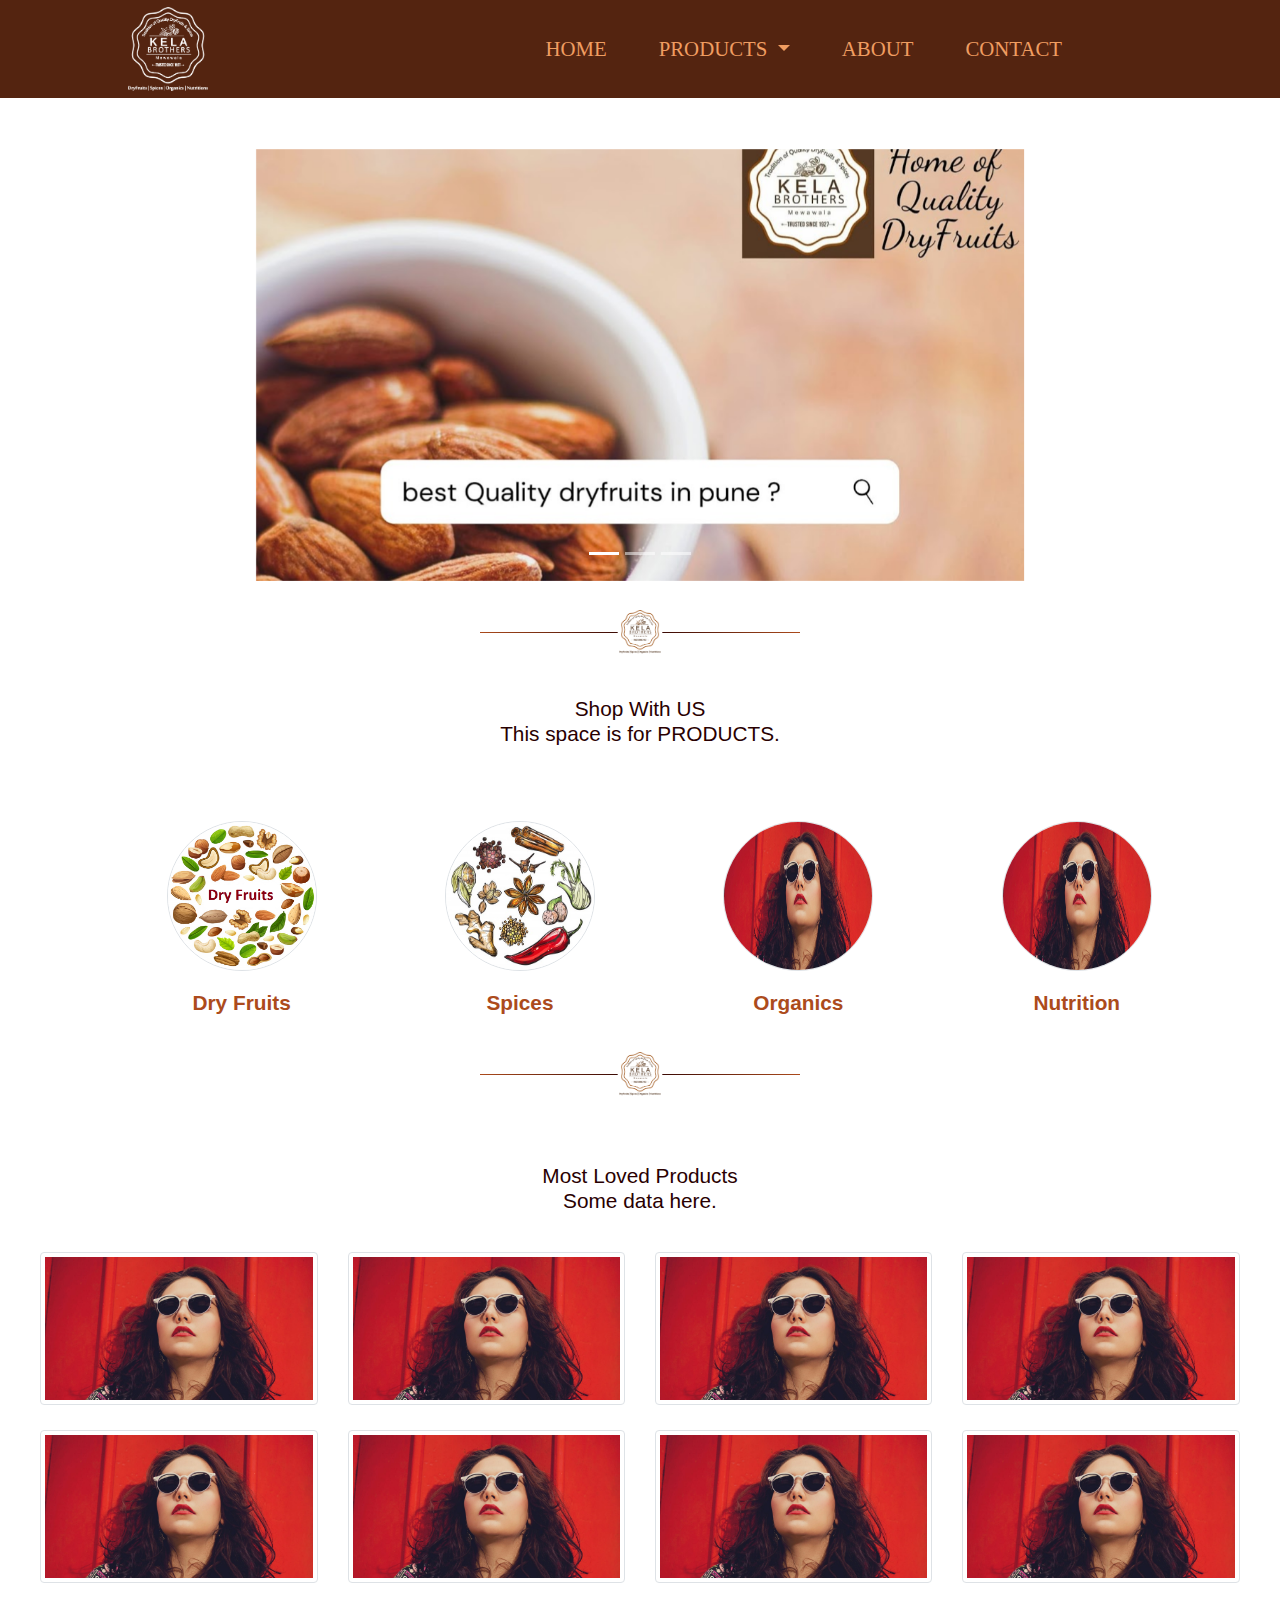
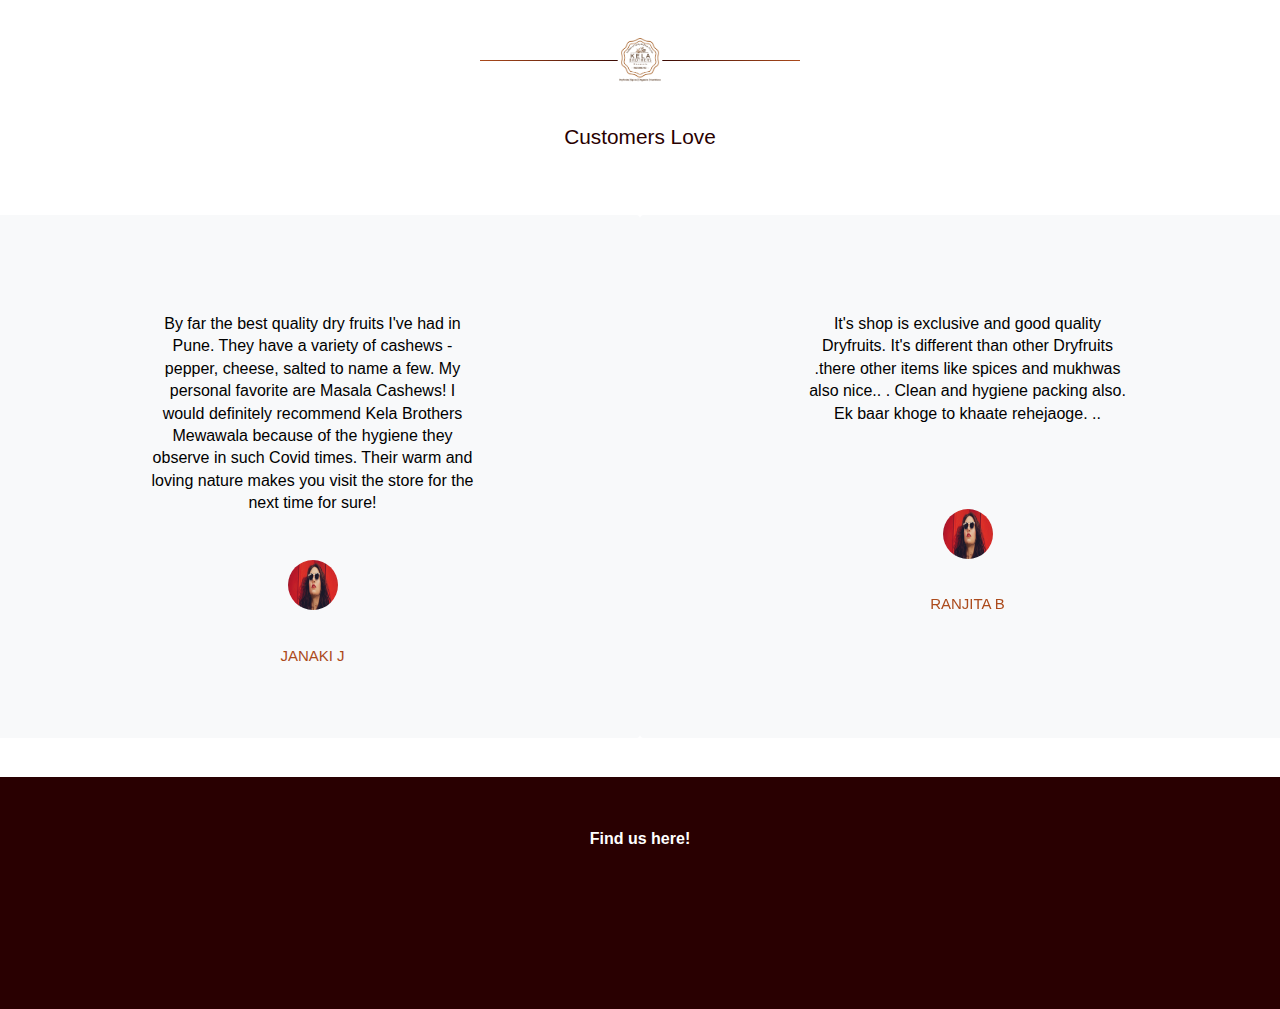
<file: kelabros/components/index.html>
<!DOCTYPE html>
<html>

<head>
  <link rel="stylesheet" href="https://cdnjs.cloudflare.com/ajax/libs/font-awesome/5.15.1/css/all.min.css" integrity="sha512-+4zCK9k+qNFUR5X+cKL9EIR+ZOhtIloNl9GIKS57V1MyNsYpYcUrUeQc9vNfzsWfV28IaLL3i96P9sdNyeRssA==" crossorigin="anonymous">
  <link rel="stylesheet" href="https://stackpath.bootstrapcdn.com/bootstrap/4.5.2/css/bootstrap.min.css" integrity="sha384-JcKb8q3iqJ61gNV9KGb8thSsNjpSL0n8PARn9HuZOnIxN0hoP+VmmDGMN5t9UJ0Z" crossorigin="anonymous">
  <link href="stylesheets/style.css" rel="stylesheet" type="text/css">
  <script src="https://code.jquery.com/jquery-3.5.1.slim.min.js" integrity="sha384-DfXdz2htPH0lsSSs5nCTpuj/zy4C+OGpamoFVy38MVBnE+IbbVYUew+OrCXaRkfj" crossorigin="anonymous"></script>
  <script src="https://cdn.jsdelivr.net/npm/popper.js@1.16.1/dist/umd/popper.min.js" integrity="sha384-9/reFTGAW83EW2RDu2S0VKaIzap3H66lZH81PoYlFhbGU+6BZp6G7niu735Sk7lN" crossorigin="anonymous"></script>
  <script src="https://stackpath.bootstrapcdn.com/bootstrap/4.5.2/js/bootstrap.min.js" integrity="sha384-B4gt1jrGC7Jh4AgTPSdUtOBvfO8shuf57BaghqFfPlYxofvL8/KUEfYiJOMMV+rV" crossorigin="anonymous"></script>
  <script src="https://code.jquery.com/jquery-1.10.2.js" crossorigin="anonymous"></script>


  <title>Kela Brother's Mewawala | HOME :: H&H Enterprise</title>

</head>

<body>

  <div id="header">
  </div>

  <div class="bannerSection">

    <div id="bannerCarousel" class="carousel slide" data-ride="carousel">
      <ol class="carousel-indicators">
        <li data-target="#bannerCarousel" data-slide-to="0" class="active"></li>
        <li data-target="#bannerCarousel" data-slide-to="1"></li>
        <li data-target="#bannerCarousel" data-slide-to="2"></li>
      </ol>
      <div class="carousel-inner">
        <div class="carousel-item active">
          <img src="images/bannerImage1.jpg" class="banner-image d-block mx-auto">
        </div>
        <div class="carousel-item">
          <img src="images/bannerImage3.png" class="banner-image d-block mx-auto">
        </div>
        <div class="carousel-item">
          <img src="images/bannerImage4.png" class="banner-image d-block mx-auto">
        </div>
      </div>
      <a class="carousel-control-prev" href="#bannerCarousel" role="button" data-slide="prev">
        <span class="carousel-control-prev-icon"></span>
        <span class="sr-only">Previous</span>
      </a>
      <a class="carousel-control-next" href="#bannerCarousel" role="button" data-slide="next">
        <span class="carousel-control-next-icon"></span>
        <span class="sr-only">Next</span>
      </a>
    </div>
  </div>

    <hr />

  <div class="protypes">
    <h3>Shop With US<br>This space is for PRODUCTS.</h3>

    <div class="container products-background">
      <div class="products products-three row">
        <div class="col-6 col-lg-3 col-sm-3">
          <a href="dryFruits.html">
            <img src="images/dryFruitsIndex.png" class="product-image rounded-circle border border-black" width="150" height="150">
            <h2>Dry Fruits</h2>
          </a>
        </div>
        <div class="col-6 col-lg-3 col-sm-3">
          <a href="spices.html">
            <img src="images/spicesIndex.png" class="product-image rounded-circle border border-black" width="150" height="150">
            <h2>Spices</h2>
          </a>
        </div>
        <div class="col-6 col-lg-3 col-sm-3">
          <a href="organics.html">
            <img src="images/bg1.jpg" class="product-image rounded-circle border border-black" width="150" height="150">
            <h2>Organics</h2>
          </a>
        </div>
        <div class="col-6 col-lg-3 col-sm-3">
          <a href="nutrition.html">
            <img src="images/bg1.jpg" class="product-image rounded-circle border border-black" width="150" height="150">
            <h2>Nutrition</h2>
          </a>
        </div>
      </div>
    </div>
  </div>

    <hr />

  <div class="recommendedProducts">
    <h3>Most Loved Products<br>Some data here.</h3>
    <div class="pulse-animate">
      <div class="row recommendedProductsRow">
        <div class="col-lg-3 col-md-3 col-sm-3">
          <img class="img-thumbnail" src="images/bg1.jpg" alt="Snow" style="width:100%">
        </div>
        <div class="col-lg-3 col-md-3 col-sm-3">
          <img class="img-thumbnail" src="images/bg1.jpg" alt="Forest" style="width:100%">
        </div>
        <div class="col-lg-3 col-md-3 col-sm-3">
          <img class="img-thumbnail" src="images/bg1.jpg" alt="Mountains" style="width:100%">
        </div>
        <div class="col-lg-3 col-md-3 col-sm-3">
          <img class="img-thumbnail" src="images/bg1.jpg" alt="Mountains" style="width:100%">
        </div>
      </div>
      <div class="row recommendedProductsRow">
        <div class="col-lg-3 col-md-3 col-sm-3">
          <img class="img-thumbnail" src="images/bg1.jpg" alt="Snow" style="width:100%">
        </div>
        <div class="col-lg-3 col-md-3 col-sm-3">
          <img class="img-thumbnail" src="images/bg1.jpg" alt="Forest" style="width:100%">
        </div>
        <div class="col-lg-3 col-md-3 col-sm-3">
          <img class="img-thumbnail" src="images/bg1.jpg" alt="Mountains" style="width:100%">
        </div>
        <div class="col-lg-3 col-md-3 col-sm-3">
          <img class="img-thumbnail" src="images/bg1.jpg" alt="Mountains" style="width:100%">
        </div>
      </div>
    </div>
  </div>

    <hr />

  <div class="testimonialSection">
    <h3>Customers Love</h3>

    <div class="container">
      <div id="testimonialCarousel" class="carousel slide" data-ride="carousel">
        <!-- Indicators -->
        <ol class="carousel-indicators">
          <li data-target="#testimonialCarousel" data-slide-to="0" class="active"></li>
          <li data-target="#testimonialCarousel" data-slide-to="1"></li>
          <li data-target="#testimonialCarousel" data-slide-to="2"></li>
        </ol>

        <!-- Wrapper for slides -->
        <div class="carousel-inner">
          <div class="carousel-item active">
            <div class="row">
              <div class="col-lg-6 col-md-6 col-sm-6 testimonial bg-light text-center rounded">
                <i class="fas fa-quote-left fa-lg"></i>
                <p>By far the best quality dry fruits I've had in Pune. They have a variety of cashews -pepper, cheese, salted to name a few. My personal favorite are Masala Cashews! I would definitely recommend Kela Brothers Mewawala because of the
                  hygiene they observe in such Covid times. Their warm and loving nature makes you visit the store for the next time for sure!</p><img class="rounded-circle" src="images/bg1.jpg" width="50" height="50">
                <h5>Janaki J</h5>
              </div>
              <div class="col-lg-6 col-md-6 col-sm-6 testimonial bg-light text-center rounded">
                <i class="fas fa-quote-left fa-lg"></i>
                <p>It's shop is exclusive and good quality Dryfruits. It's different than other Dryfruits .there other items like spices and mukhwas also nice.. . Clean and hygiene packing also. Ek baar khoge to khaate rehejaoge. ..</p><img
                  class="rounded-circle" src="images/bg1.jpg" width="50" height="50">
                <h5>Ranjita B</h5>
              </div>
            </div>
          </div>

          <div class="carousel-item">
            <div class="row">
              <div class="col-lg-3 col-md-3 col-sm-3 testimonial bg-light text-center rounded">
                <i class="fas fa-quote-left fa-lg"></i>
                <p>Visit once before buying dryfruits & spices for world class quality.</p><img class="rounded-circle" src="images/bg1.jpg" width="50" height="50">
                <h5>Tejas K</h5>
              </div>
              <div class="col-lg-3 col-md-3 col-sm-3 testimonial bg-light text-center rounded">
                <i class="fas fa-quote-left fa-lg"></i>
                <p>Visit once before buying dryfruits & spices for world class quality.</p><img class="rounded-circle" src="images/bg1.jpg" width="50" height="50">
                <h5>Tejas K</h5>
              </div>
              <div class="col-lg-3 col-md-3 col-sm-3 testimonial bg-light text-center rounded">
                <i class="fas fa-quote-left fa-lg"></i>
                <p>Visit once before buying dryfruits & spices for world class quality.</p><img class="rounded-circle" src="images/bg1.jpg" width="50" height="50">
                <h5>Tejas K</h5>
              </div>
              <div class="col-lg-3 col-md-3 col-sm-3 testimonial bg-light text-center rounded">
                <i class="fas fa-quote-left fa-lg"></i>
                <p>Visit once before buying dryfruits & spices for world class quality.</p><img class="rounded-circle" src="images/bg1.jpg" width="50" height="50">
                <h5>Tejas K</h5>
              </div>
            </div>
          </div>

          <div class="carousel-item">
            <div class="row">
              <div class="col-lg-4 col-md-4 col-sm-4 testimonial bg-light text-center rounded">
                <i class="fas fa-quote-left fa-lg"></i>
                <p>Lorem ipsum dolor sit amet, consectetur adipiscing elit, sed do eiusmod tempor incididunt ut labore et dolore magna aliqua. Ut enim ad minim veniam, quis nostrud exercitation ullamco laboris</p><img class="rounded-circle"
                  src="images/bg1.jpg" width="50" height="50">
                <h5>Tony Sam</h5>
              </div>
              <div class="col-lg-4 col-md-4 col-sm-4 testimonial bg-light text-center rounded">
                <i class="fas fa-quote-left fa-lg"></i>
                <p>Lorem ipsum dolor sit amet, consectetur adipiscing elit, sed do eiusmod tempor incididunt ut labore et dolore magna aliqua. Ut enim ad minim veniam, quis nostrud exercitation ullamco laboris</p><img class="rounded-circle"
                  src="images/bg1.jpg" width="50" height="50">
                <h5>Tony Sam</h5>
              </div>
              <div class="col-lg-4 col-md-4 col-sm-4 testimonial bg-light text-center rounded">
                <i class="fas fa-quote-left fa-lg"></i>
                <p>Lorem ipsum dolor sit amet, consectetur adipiscing elit, sed do eiusmod tempor incididunt ut labore et dolore magna aliqua. Ut enim ad minim veniam, quis nostrud exercitation ullamco laboris</p><img class="rounded-circle"
                  src="images/bg1.jpg" width="50" height="50">
                <h5>Tony Sam</h5>
              </div>
            </div>
          </div>
        </div>

        <!-- Left and right controls -->
        <a class="carousel-control-prev" href="#testimonialCarousel" data-slide="prev">
          <span class="glyphicon glyphicon-chevron-left"></span>
          <span class="sr-only">Previous</span>
        </a>
        <a class="carousel-control-next" href="#testimonialCarousel" data-slide="next">
          <span class="glyphicon glyphicon-chevron-right"></span>
          <span class="sr-only">Next</span>
        </a>
      </div>
    </div>
  </div>

    <!-- <hr /> -->

  <!-- <div class="foundersSection">
    <h3>Pioneers</h3>
    <div class="card-deck">

      <div class="card">
        <img class="card-img-top" src="images/bg1.jpg" />
        <div class="card-body">
          <h4 class="card-title">Name 1</h4>
          <p>Some information about Name1</p>
        </div>
        <div class="card-footer">
          <h6 class="card-text">Founder</h6>
        </div>
      </div>

      <div class="card">
        <img class="card-img-top" src="images/bg1.jpg" />
        <div class="card-body">
          <h4 class="card-title">Name 2</h4>
          <p>Some information about Name2</p>
        </div>
        <div class="card-footer">
          <h6 class="card-text">Founder</h6>
        </div>
      </div>

      <div class="card">
        <img class="card-img-top" src="images/bg1.jpg" />
        <div class="card-body">
          <h4 class="card-title">Name 3</h4>
          <p>Some information about Name3</p>
        </div>
        <div class="card-footer">
          <h6 class="card-text">Founder</h6>
        </div>
      </div>

      <div class="card">
        <img class="card-img-top" src="images/bg1.jpg" />
        <div class="card-body">
          <h4 class="card-title">Name 4</h4>
          <p>Some information about Name4</p>
        </div>
        <div class="card-footer">
          <h6 class="card-text">Founder</h6>
        </div>
      </div>

      <div class="card">
        <img class="card-img-top" src="images/bg1.jpg" />
        <div class="card-body">
          <h4 class="card-title">Name 5</h4>
          <p>Some information about Name5</p>
        </div>
        <div class="card-footer">
          <h6 class="card-text">Founder</h6>
        </div>
      </div>


    </div>
  </div> -->

  <div id="footer">
  </div>

  <script src="js/headerFooter.js"></script>

</body>

</html>
</file>
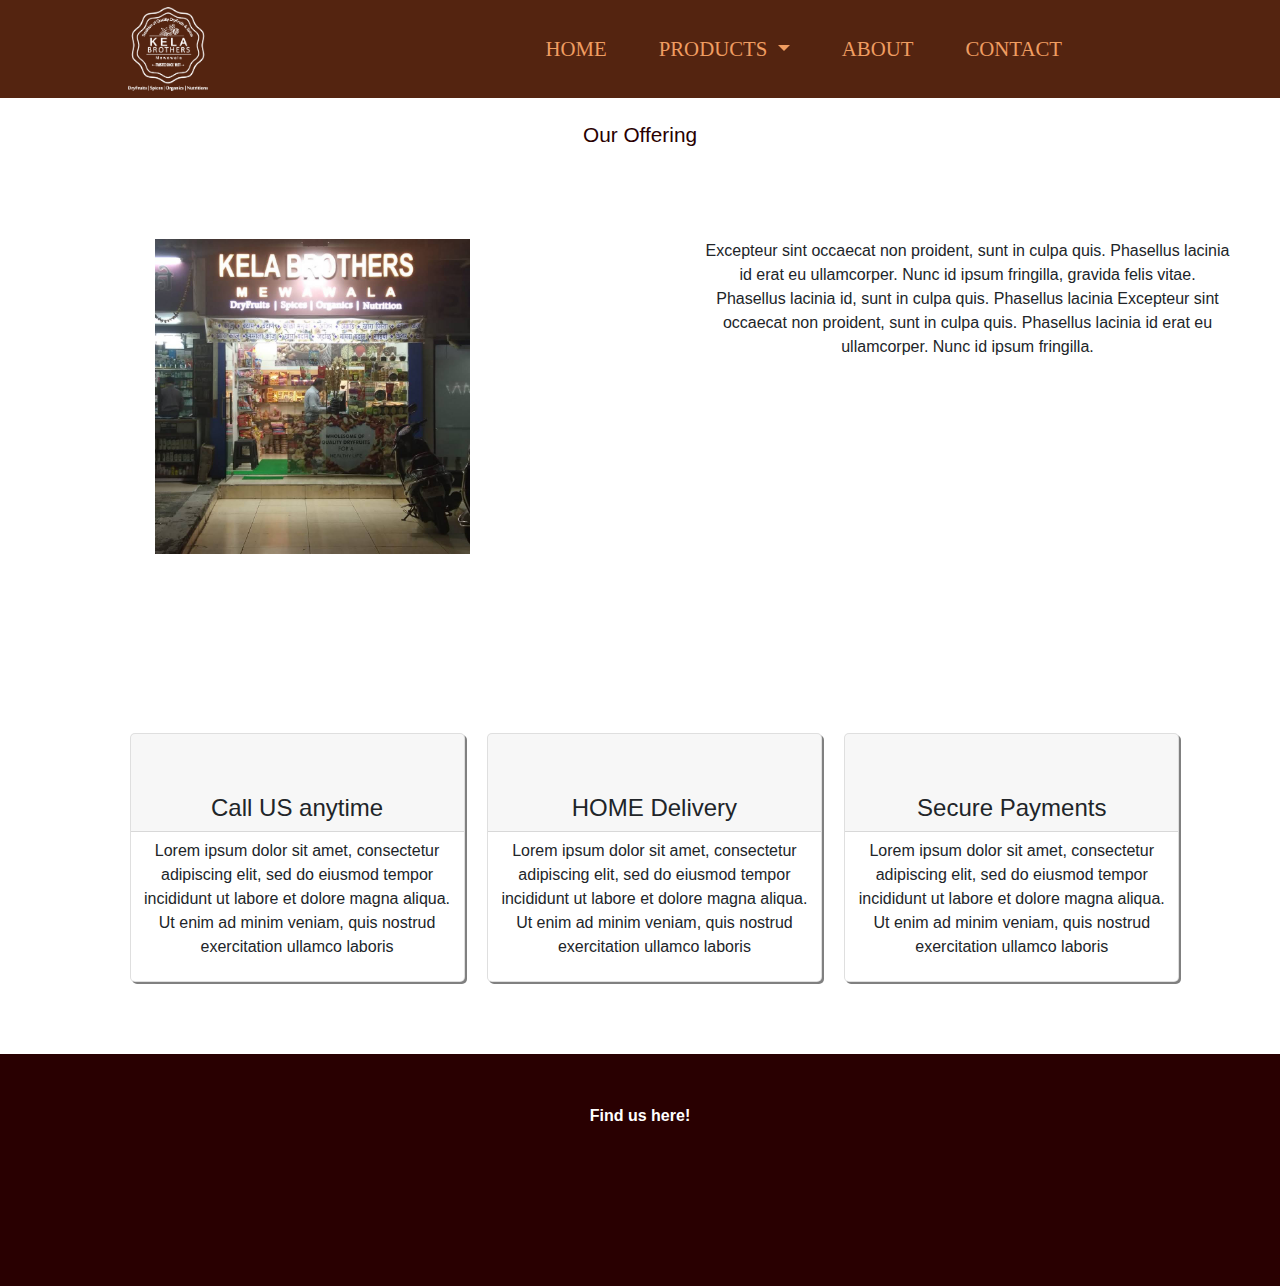
<file: kelabros/components/about.html>
<!DOCTYPE html>
<html>

<head>
  <link rel="stylesheet" href="https://cdnjs.cloudflare.com/ajax/libs/font-awesome/5.15.1/css/all.min.css" integrity="sha512-+4zCK9k+qNFUR5X+cKL9EIR+ZOhtIloNl9GIKS57V1MyNsYpYcUrUeQc9vNfzsWfV28IaLL3i96P9sdNyeRssA==" crossorigin="anonymous">
  <link rel="stylesheet" href="https://stackpath.bootstrapcdn.com/bootstrap/4.5.2/css/bootstrap.min.css" integrity="sha384-JcKb8q3iqJ61gNV9KGb8thSsNjpSL0n8PARn9HuZOnIxN0hoP+VmmDGMN5t9UJ0Z" crossorigin="anonymous">
  <link href="stylesheets/style.css" rel="stylesheet" type="text/css">
  <script src="https://code.jquery.com/jquery-3.5.1.slim.min.js" integrity="sha384-DfXdz2htPH0lsSSs5nCTpuj/zy4C+OGpamoFVy38MVBnE+IbbVYUew+OrCXaRkfj" crossorigin="anonymous"></script>
  <script src="https://cdn.jsdelivr.net/npm/popper.js@1.16.1/dist/umd/popper.min.js" integrity="sha384-9/reFTGAW83EW2RDu2S0VKaIzap3H66lZH81PoYlFhbGU+6BZp6G7niu735Sk7lN" crossorigin="anonymous"></script>
  <script src="https://stackpath.bootstrapcdn.com/bootstrap/4.5.2/js/bootstrap.min.js" integrity="sha384-B4gt1jrGC7Jh4AgTPSdUtOBvfO8shuf57BaghqFfPlYxofvL8/KUEfYiJOMMV+rV" crossorigin="anonymous"></script>
  <script src="https://code.jquery.com/jquery-1.10.2.js" crossorigin="anonymous"></script>


  <title>Kela Brother's Mewawala | ABOUT :: H&H Enterprise</title>

</head>

<body>

  <div id="header">
  </div>

  <div class="about-body">
    <h3>Our Offering</h3>

    <div class="row Aboutexp">
      <div class="col-lg-6 col-md-6 col-sm-6 about-section">
        <div class="img-wrapper">
          <img src="images/aboutImage1.jpeg">
        </div>
      </div>
      <div class="col-lg-6 col-md-6 col-sm-6 about-section">
        <p>Excepteur sint occaecat non proident, sunt in culpa quis. Phasellus lacinia id erat eu ullamcorper.
          Nunc id ipsum fringilla, gravida felis vitae. Phasellus lacinia id, sunt in culpa quis. Phasellus lacinia
          Excepteur sint occaecat non proident, sunt in culpa quis. Phasellus lacinia id erat eu ullamcorper. Nunc id ipsum fringilla.</p>
      </div>

    </div>
    <div class="container mt-5 ml-3">
      <div class="row about-row p-5">
        <div class="card col-md-4 about-card">
          <div class="text-center rounded">
            <div class="card-header about-card-header">
              <i class="fas fa-phone" aria-hidden="true"></i>
              <h4>Call US anytime</h4>
            </div>
            <p>Lorem ipsum dolor sit amet, consectetur adipiscing elit, sed do eiusmod tempor incididunt ut
              labore et dolore magna aliqua. Ut enim ad minim veniam, quis nostrud exercitation ullamco laboris</p>

          </div>
        </div>

        <div class="card col-md-4 about-card">
          <div class="text-center rounded">
            <div class="card-header about-card-header">
              <i class="fas fa-truck"></i>
              <h4>HOME Delivery</h4>
            </div>
            <p>Lorem ipsum dolor sit amet, consectetur adipiscing elit, sed do eiusmod tempor incididunt ut
              labore et dolore magna aliqua. Ut enim ad minim veniam, quis nostrud exercitation ullamco laboris</p>

          </div>
        </div>
        <div class="card col-md-4 about-card">
          <div class="text-center rounded">
            <div class="card-header about-card-header">
              <i class="fas fa-wallet"></i>
              <h4>Secure Payments</h4>
            </div>
            <p>Lorem ipsum dolor sit amet, consectetur adipiscing elit, sed do eiusmod tempor incididunt ut
              labore et dolore magna aliqua. Ut enim ad minim veniam, quis nostrud exercitation ullamco laboris</p>

          </div>
        </div>


      </div>
    </div>
  </div>

  <div id="footer">
  </div>

  <script src="js/headerFooter.js"></script>

</body>

</html>
</file>
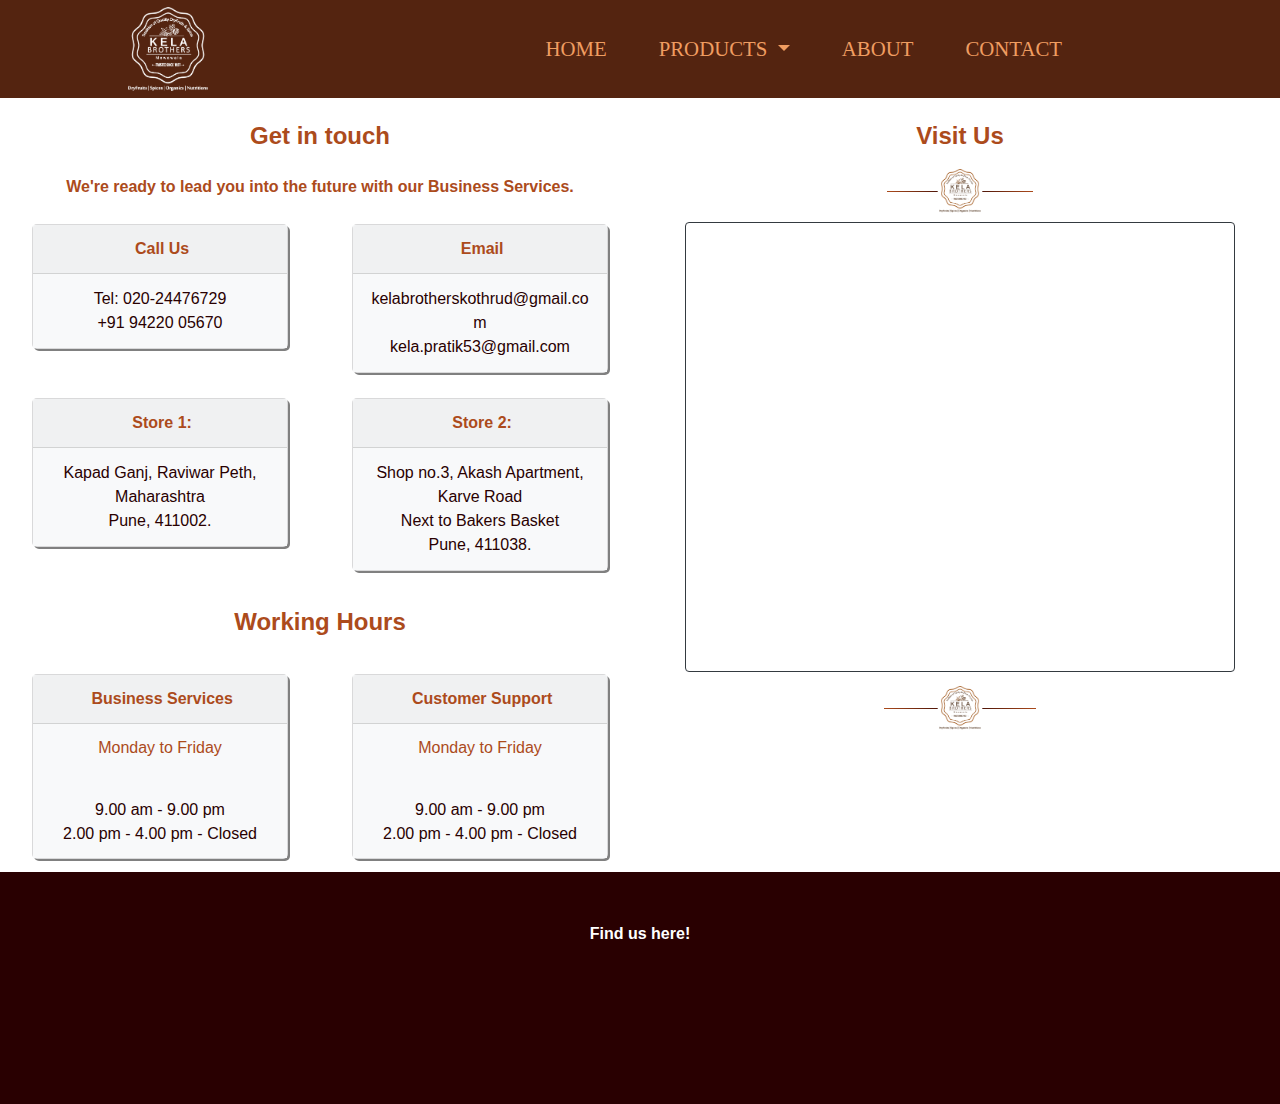
<file: kelabros/components/contact.html>
<!DOCTYPE html>
<html>

<head>
  <link rel="stylesheet" href="https://cdnjs.cloudflare.com/ajax/libs/font-awesome/5.15.1/css/all.min.css" integrity="sha512-+4zCK9k+qNFUR5X+cKL9EIR+ZOhtIloNl9GIKS57V1MyNsYpYcUrUeQc9vNfzsWfV28IaLL3i96P9sdNyeRssA==" crossorigin="anonymous">
  <link rel="stylesheet" href="https://stackpath.bootstrapcdn.com/bootstrap/4.5.2/css/bootstrap.min.css" integrity="sha384-JcKb8q3iqJ61gNV9KGb8thSsNjpSL0n8PARn9HuZOnIxN0hoP+VmmDGMN5t9UJ0Z" crossorigin="anonymous">
  <link href="stylesheets/style.css" rel="stylesheet" type="text/css">
  <script src="https://code.jquery.com/jquery-3.5.1.slim.min.js" integrity="sha384-DfXdz2htPH0lsSSs5nCTpuj/zy4C+OGpamoFVy38MVBnE+IbbVYUew+OrCXaRkfj" crossorigin="anonymous"></script>
  <script src="https://cdn.jsdelivr.net/npm/popper.js@1.16.1/dist/umd/popper.min.js" integrity="sha384-9/reFTGAW83EW2RDu2S0VKaIzap3H66lZH81PoYlFhbGU+6BZp6G7niu735Sk7lN" crossorigin="anonymous"></script>
  <script src="https://stackpath.bootstrapcdn.com/bootstrap/4.5.2/js/bootstrap.min.js" integrity="sha384-B4gt1jrGC7Jh4AgTPSdUtOBvfO8shuf57BaghqFfPlYxofvL8/KUEfYiJOMMV+rV" crossorigin="anonymous"></script>
  <script src="https://code.jquery.com/jquery-1.10.2.js" crossorigin="anonymous"></script>

  <title>Kela Brother's Mewawala | CONTACT :: H&H Enterprise</title>

</head>

<body>


  <div id="header">
  </div>

  <div class="row contact-page-main">
    <div class="col-lg-6 col-md-6 col-sm-6 contact-left">
      <div class="cont-details">
        <h3 class=" "><i class="far fa-hand-point-right"></i><b> Get in touch</b></h3>
        <p class="contact-text">We're ready to lead you into the future with our Business Services.</p>
        <div class="row">
          <div class="col-lg-6 col-md-6 col-sm-6 contact-block">
            <div class="card bg-light contact-card">
              <div class="card-body bg-light contact-card-body">
                <div class="card-header contact-card-header"><i class="fa fa-phone" aria-hidden="true"></i> Call Us</div>
                <p class="card-text contact-card-text">Tel: 020-24476729 <br>
                  +91 94220 05670 </p>
              </div>
            </div>
          </div>
          <div class="col-lg-6 col-md-6 col-sm-6 contact-block">
            <div class="card bg-light contact-card">
              <div class="card-body bg-light contact-card-body">
                <div class="card-header contact-card-header"><i class="fa fa-envelope" aria-hidden="true"></i> Email</div>
                <p class="card-text contact-card-text">kelabrotherskothrud@gmail.com <br>
                  kela.pratik53@gmail.com</p>
              </div>
            </div>
          </div>
        </div>

        <div class="row">
          <div class="col-lg-6 col-md-6 col-sm-6 contact-block">
            <div class="card bg-light contact-card">
              <div class="card-body bg-light contact-card-body">
                <div class="card-header contact-card-header"><i class="fa fa-map-marker-alt" aria-hidden="true"></i> Store 1:</div>
                <p class="card-text contact-card-text">
                  Kapad Ganj, Raviwar Peth,<br>
                  Maharashtra <br>
                  Pune, 411002.
                </p>
              </div>
            </div>
          </div>
          <div class="col-lg-6 col-md-6 col-sm-6 contact-block">
            <div class="card bg-light contact-card">
              <div class="card-body bg-light contact-card-body">
                <div class="card-header contact-card-header"><i class="fa fa-map-marker-alt" aria-hidden="true"></i> Store 2:</div>
                <p class="card-text contact-card-text">
                  Shop no.3, Akash Apartment, Karve Road<br>
                  Next to Bakers Basket<br>
                  Pune, 411038.
                </p>
              </div>
            </div>
          </div>
        </div>
      </div>
      <div class="cont-details">
        <h3 class=" "><i class="far fa-clock"></i><b> Working Hours</b></h3>
        <div class="row">
          <div class="col-lg-6 col-md-6 col-sm-6 contact-block">
            <div class="card bg-light contact-card">
              <div class="card-body bg-light contact-card-body">
                <div class="card-header contact-card-header"><i class="fa fa-globe" aria-hidden="true"></i> Business Services</div>
                <p class="card-title contact-card-title">
                  Monday to Friday</p>
                <p class="card-text contact-card-text">
                  9.00 am - 9.00 pm <br>
                  2.00 pm - 4.00 pm - Closed
                </p>
              </div>
            </div>
          </div>
          <div class="col-lg-6 col-md-6 col-sm-6 contact-block">
            <div class="card bg-light contact-card">
              <div class="card-body bg-light contact-card-body">
                <div class="card-header contact-card-header"><i class="fa fa-globe" aria-hidden="true"></i> Customer Support</div>
                <p class="card-title contact-card-title">
                  Monday to Friday</p>
                <p class="card-text contact-card-text">
                  9.00 am - 9.00 pm <br>
                  2.00 pm - 4.00 pm - Closed
                </p>
              </div>
            </div>
          </div>
        </div>
      </div>
    </div>
    <div class="col-lg-6 col-md-6 col-sm-6 contact-right">
      <div class="contact-map">
        <h3><i class="far fa-compass"></i><b> Visit Us</b></h3>

        <hr />

        <div class="mapouter">
          <div class="gmap_canvas">
            <iframe class="border border-dark rounded" width="550" height="450" id="gmap_canvas" src="https://maps.google.com/maps?q=kela%20brothers&t=&z=13&ie=UTF8&iwloc=&output=embed" frameborder="0" scrolling="no" marginheight="0"
              marginwidth="0"></iframe>
            <a href="https://www.whatismyip-address.com/divi-discount/"></a>
          </div>
        </div>
      </div>

      <hr />

    </div>
  </div>

  <div id="footer">
  </div>

  <script src="js/headerFooter.js"></script>

</body>

</html>
</file>
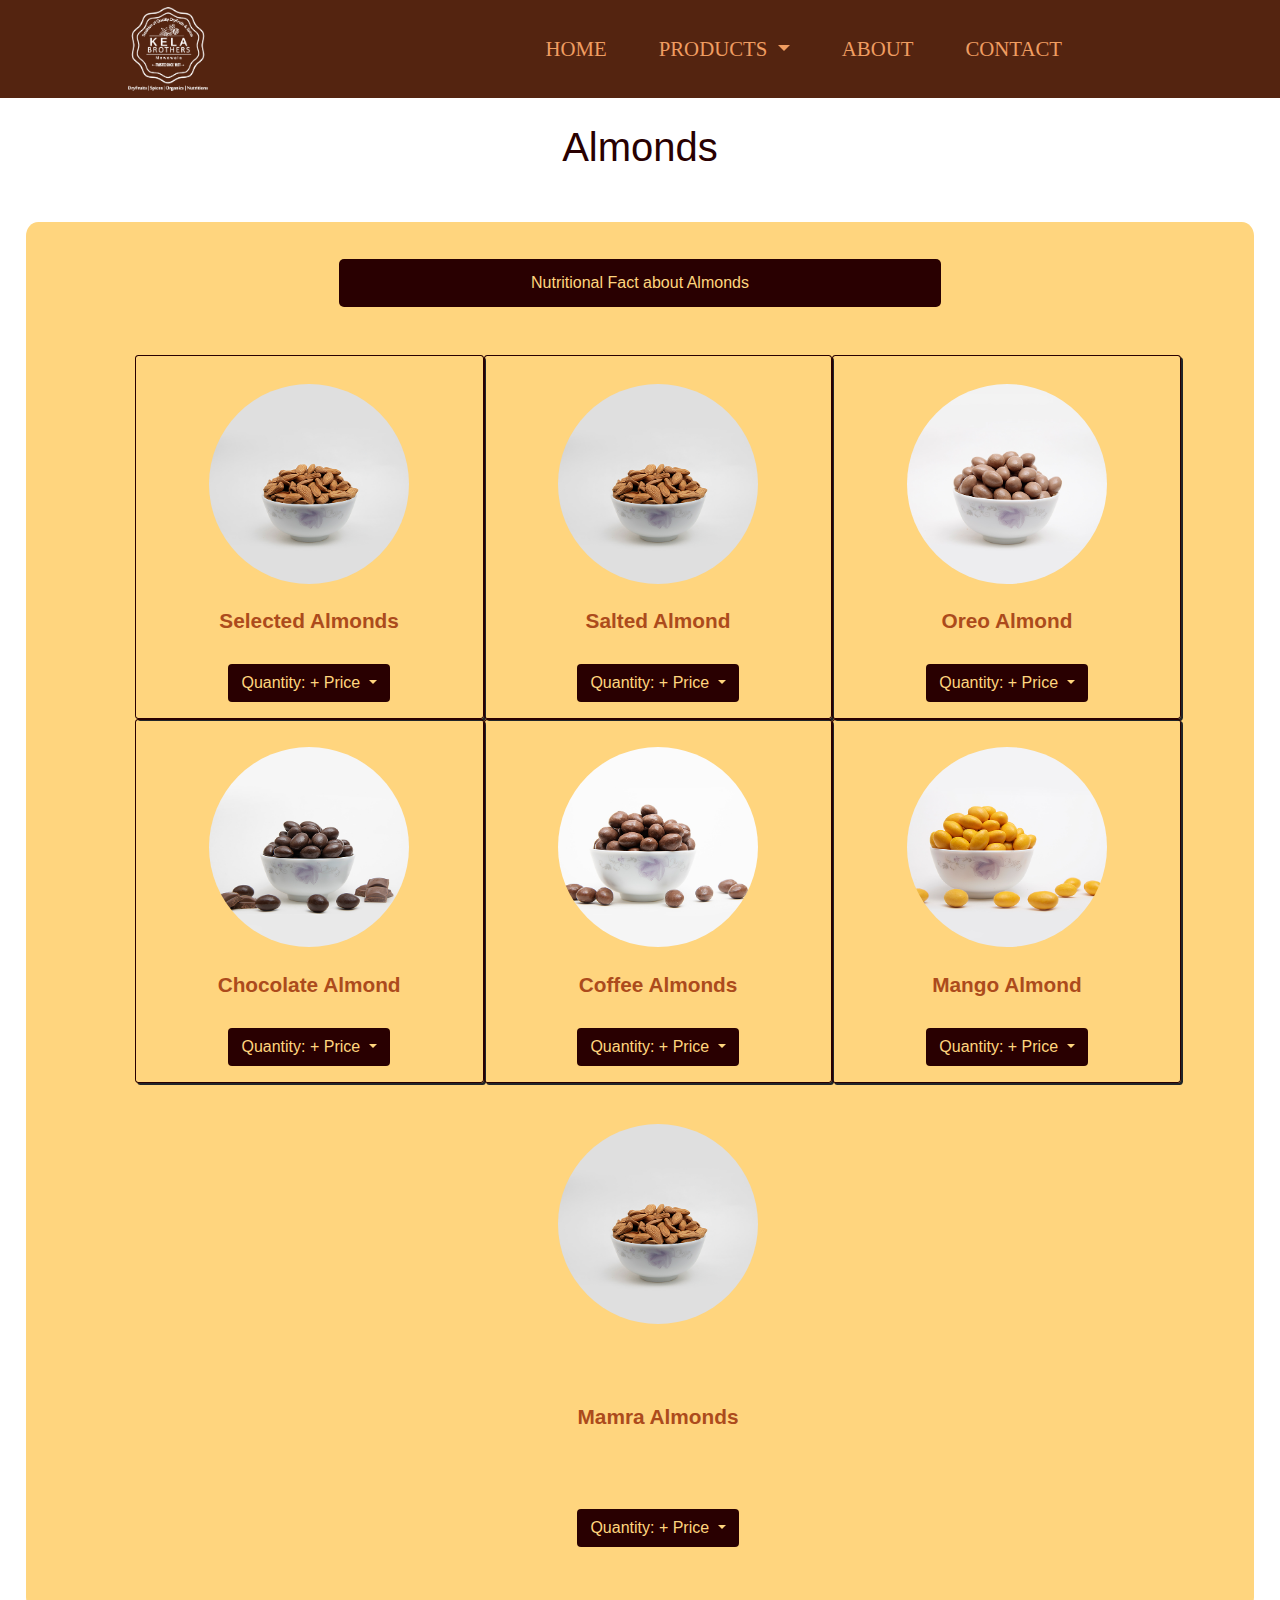
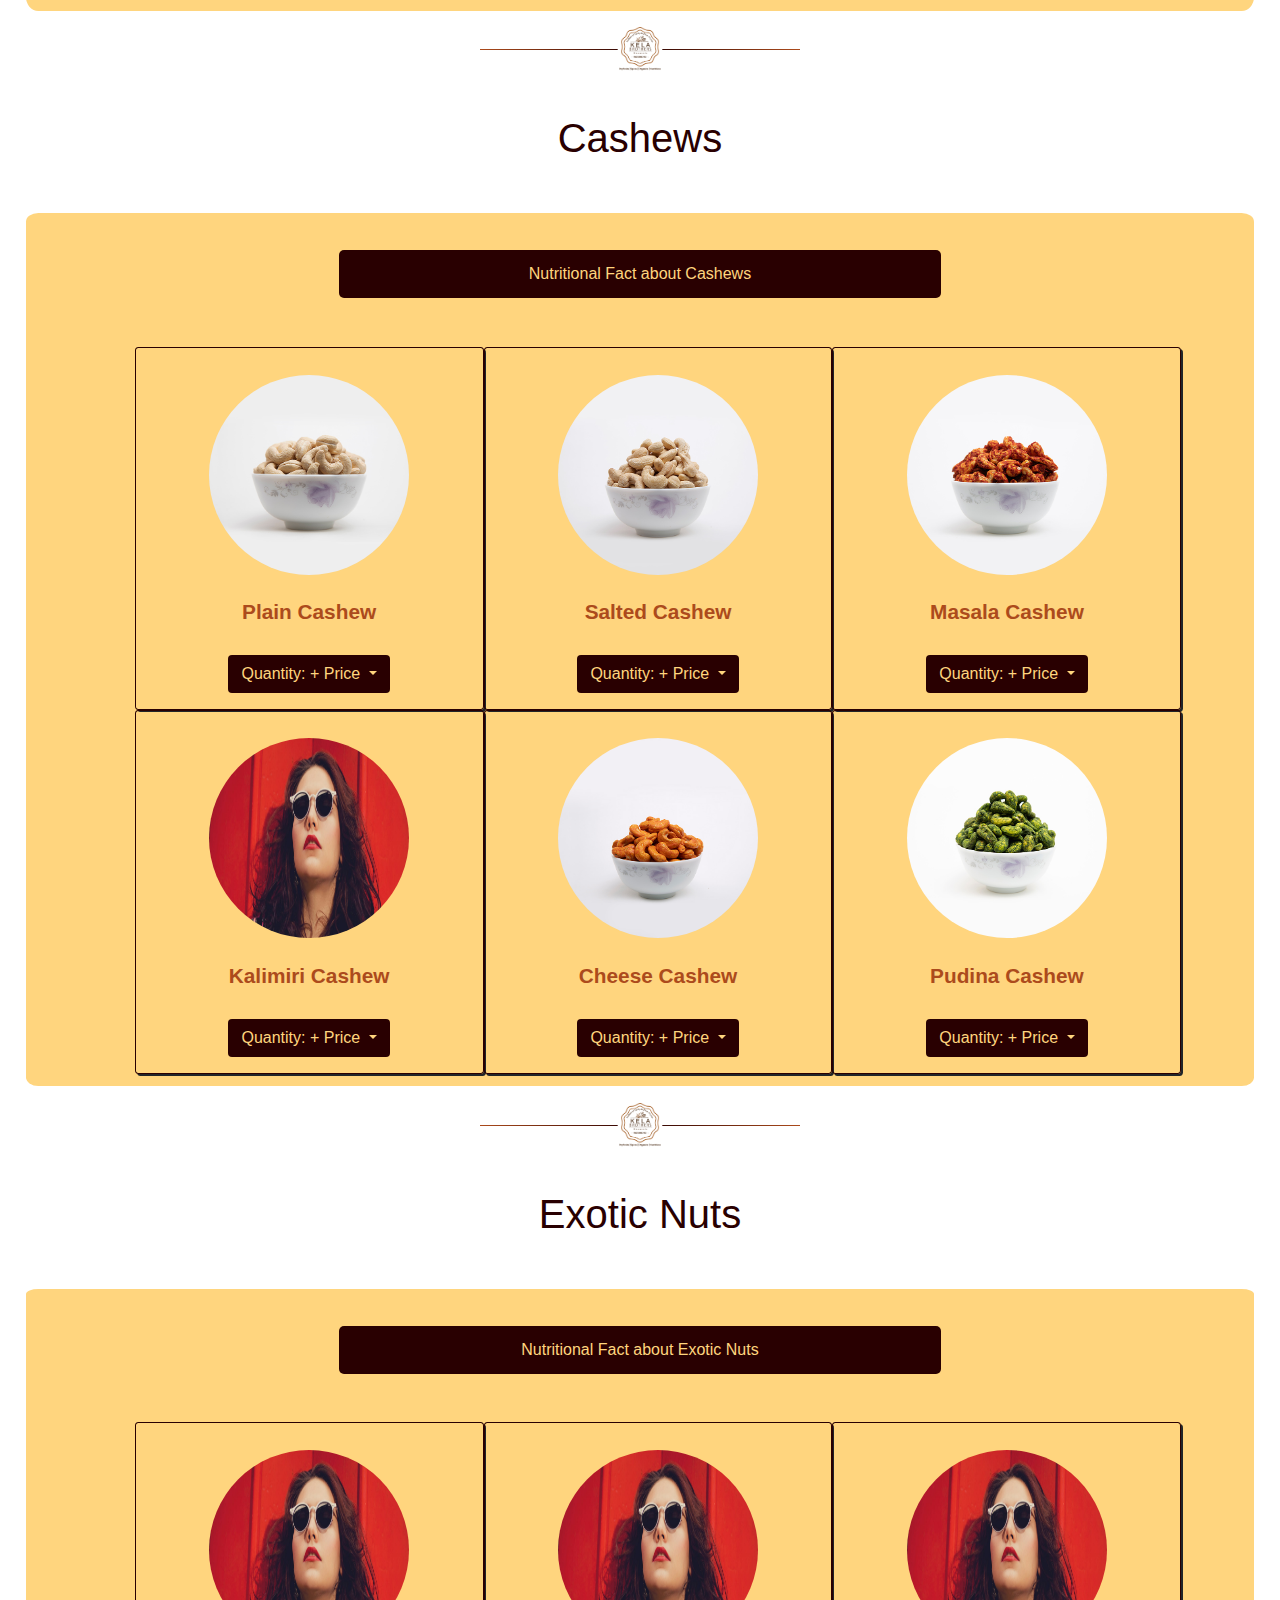
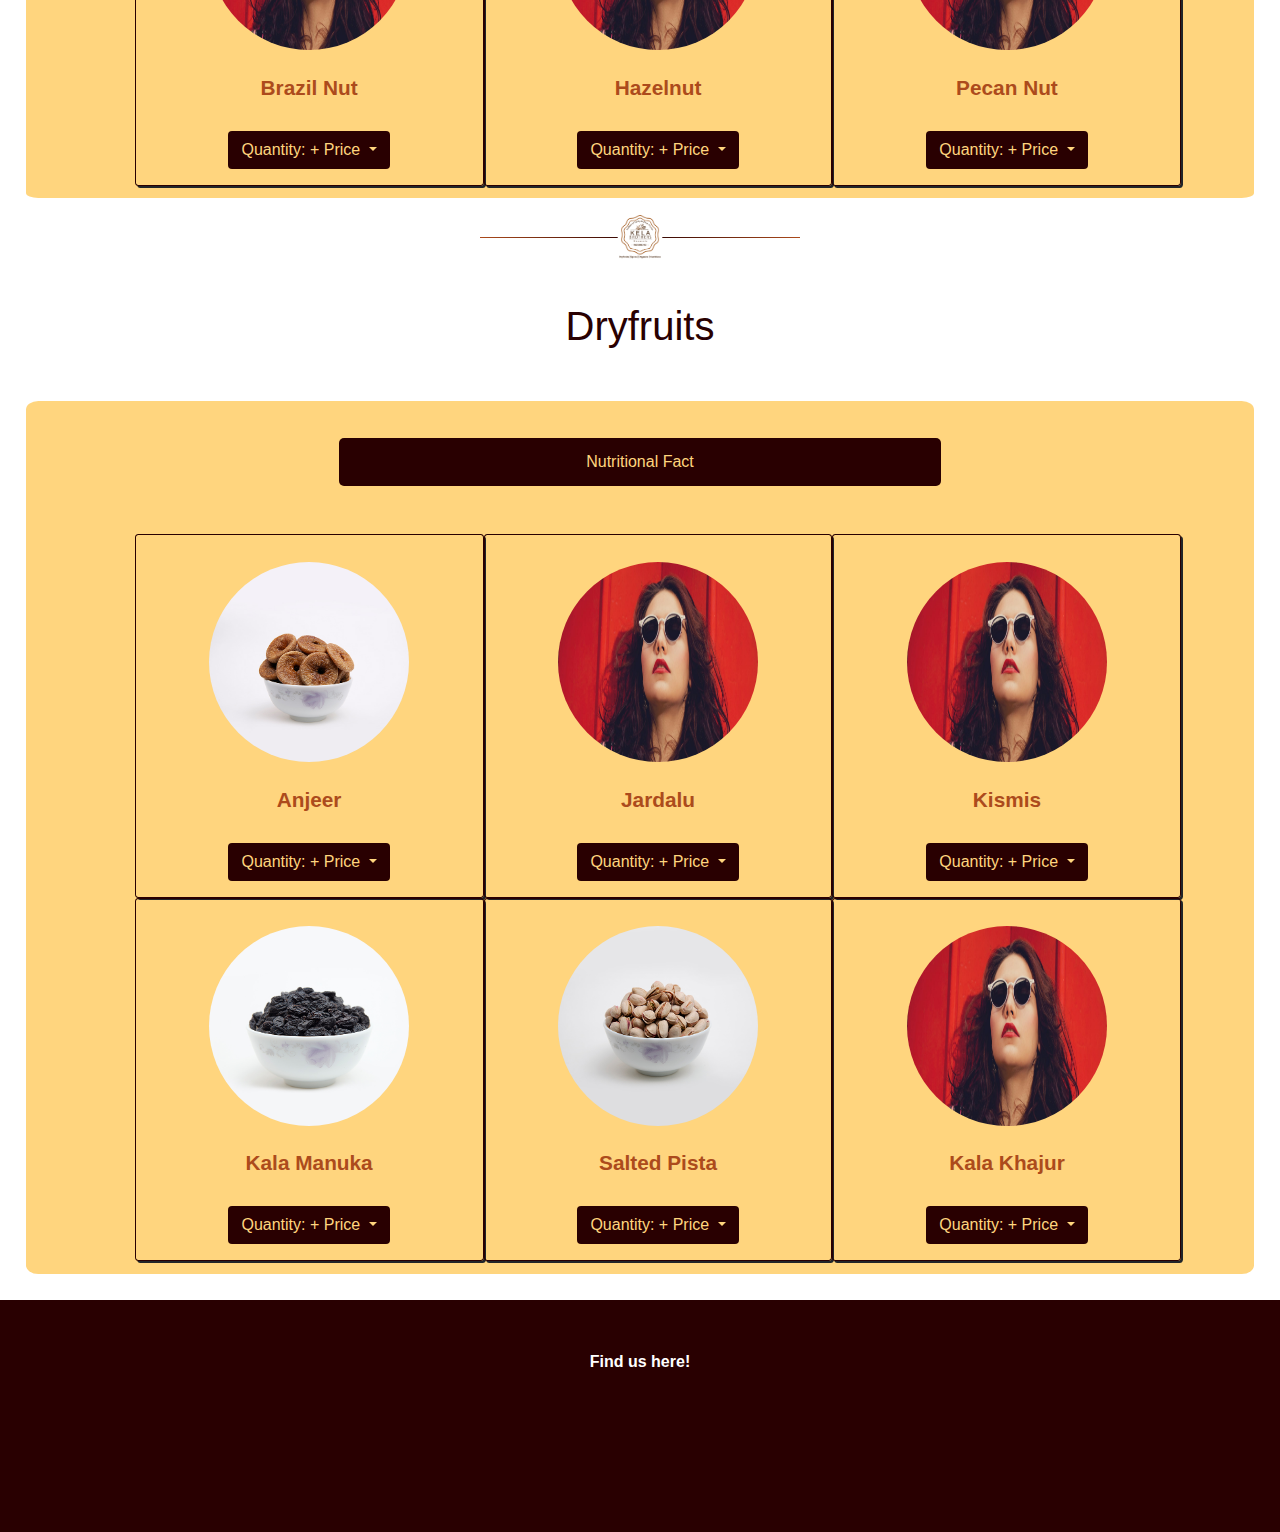
<file: kelabros/components/dryFruits.html>
<!DOCTYPE html>
<html>

<head>
  <link rel="stylesheet" href="https://cdnjs.cloudflare.com/ajax/libs/font-awesome/5.15.1/css/all.min.css" integrity="sha512-+4zCK9k+qNFUR5X+cKL9EIR+ZOhtIloNl9GIKS57V1MyNsYpYcUrUeQc9vNfzsWfV28IaLL3i96P9sdNyeRssA==" crossorigin="anonymous">
  <link rel="stylesheet" href="https://stackpath.bootstrapcdn.com/bootstrap/4.5.2/css/bootstrap.min.css" integrity="sha384-JcKb8q3iqJ61gNV9KGb8thSsNjpSL0n8PARn9HuZOnIxN0hoP+VmmDGMN5t9UJ0Z" crossorigin="anonymous">
  <link href="stylesheets/style.css" rel="stylesheet" type="text/css">
  <script src="https://code.jquery.com/jquery-3.5.1.slim.min.js" integrity="sha384-DfXdz2htPH0lsSSs5nCTpuj/zy4C+OGpamoFVy38MVBnE+IbbVYUew+OrCXaRkfj" crossorigin="anonymous"></script>
  <script src="https://cdn.jsdelivr.net/npm/popper.js@1.16.1/dist/umd/popper.min.js" integrity="sha384-9/reFTGAW83EW2RDu2S0VKaIzap3H66lZH81PoYlFhbGU+6BZp6G7niu735Sk7lN" crossorigin="anonymous"></script>
  <script src="https://stackpath.bootstrapcdn.com/bootstrap/4.5.2/js/bootstrap.min.js" integrity="sha384-B4gt1jrGC7Jh4AgTPSdUtOBvfO8shuf57BaghqFfPlYxofvL8/KUEfYiJOMMV+rV" crossorigin="anonymous"></script>
  <script src="https://code.jquery.com/jquery-1.10.2.js" crossorigin="anonymous"></script>

  <title>Kela Brother's Mewawala | DRY FRUITS :: H&H Enterprise</title>

</head>

<body class="dryfruit-main">


  <div id="header">
  </div>

  <div class="dryfruits">
    <div class="protypes" id="sectionName1">
      <div data-target="#dryFruit1">
        <h1>Almonds</h1>
      </div>
      <div id="dryFruit1" class="multi-collapse container dry-fruit-content" data-parent="#sectionName1">
        <div class="dry-fruit-cards">
          <span> Nutritional Fact about Almonds </span>
        </div>
        <div class="products products-three row">
          <div class="col-lg-4 col-md-4 col-sm-4 product-border">
            <div data-toggle="collapse" data-target="#dryFruit1Content1" data-parent="#dryFruit1">
              <img src="images/Almonds.jpg" class="rounded-circle" alt="Cinque Terre" width="200" height="200">
              <h2>Selected Almonds</h2>
              <div class="price-div">
                <button type="button" class="btn dropdown-toggle" data-toggle="dropdown">
                  Quantity: + Price
                </button>
                <div class="price dropdown-menu">
                  <span class="price dropdown-item">1kg: + Rs. 1000</span>
                  <div class="dropdown-divider"></div>
                  <span class="price dropdown-item">500g: + Rs. 500</span>
                  <div class="dropdown-divider"></div>
                  <span class="price dropdown-item">250g: + Rs. 250</span>
                  <div class="dropdown-divider"></div>
                  <span class="price dropdown-item">100g: + Rs. 100</span>
                </div>
              </div>
            </div>
          </div>
          <div class="col-lg-4 col-md-4 col-sm-4 product-border">
            <div data-toggle="collapse" data-target="#dryFruit1Content2" data-parent="#dryFruit1">
              <img src="images/Almonds.jpg" class="rounded-circle" alt="Cinque Terre" width="200" height="200">
              <h2>Salted Almond</h2>
              <div class="price-div">
                <button type="button" class="btn dropdown-toggle" data-toggle="dropdown">
                  Quantity: + Price
                </button>
                <div class="price dropdown-menu">
                  <span class="price dropdown-item">1kg: + Rs. 1200</span>
                  <div class="dropdown-divider"></div>
                  <span class="price dropdown-item">500g: + Rs. 600</span>
                  <div class="dropdown-divider"></div>
                  <span class="price dropdown-item">250g: + Rs. 300</span>
                  <div class="dropdown-divider"></div>
                  <span class="price dropdown-item">100g: + Rs. 120</span>
                </div>
              </div>
            </div>
          </div>
          <div class="col-lg-4 col-md-4 col-sm-4 product-border">
            <div data-toggle="collapse" data-target="#dryFruit1Content3" data-parent="#dryFruit1">
              <img src="images/OreoAlmonds.jpg" class="rounded-circle" alt="Cinque Terre" width="200" height="200">
              <h2>Oreo Almond</h2>
              <div class="price-div">
                <button type="button" class="btn dropdown-toggle" data-toggle="dropdown">
                  Quantity: + Price
                </button>
                <div class="price dropdown-menu">
                  <span class="price dropdown-item">1kg: + Rs. 1200</span>
                  <div class="dropdown-divider"></div>
                  <span class="price dropdown-item">500g: + Rs. 600</span>
                  <div class="dropdown-divider"></div>
                  <span class="price dropdown-item">250g: + Rs. 300</span>
                  <div class="dropdown-divider"></div>
                  <span class="price dropdown-item">100g: + Rs. 120</span>
                </div>
              </div>
            </div>
          </div>
          <div class="col-lg-4 col-md-4 col-sm-4 product-border">
            <div data-toggle="collapse" data-target="#dryFruit1Content4" data-parent="#dryFruit1">
              <img src="images/ChocoAlmonds.jpg" class="rounded-circle" alt="Cinque Terre" width="200" height="200">
              <h2>Chocolate Almond</h2>
              <div class="price-div">
                <button type="button" class="btn dropdown-toggle" data-toggle="dropdown">
                  Quantity: + Price
                </button>
                <div class="price dropdown-menu">
                  <span class="price dropdown-item">1kg: + Rs. 1200</span>
                  <div class="dropdown-divider"></div>
                  <span class="price dropdown-item">500g: + Rs. 600</span>
                  <div class="dropdown-divider"></div>
                  <span class="price dropdown-item">250g: + Rs. 300</span>
                  <div class="dropdown-divider"></div>
                  <span class="price dropdown-item">100g: + Rs. 120</span>
                </div>
              </div>
            </div>
          </div>
          <div class="col-lg-4 col-md-4 col-sm-4 product-border">
            <div data-toggle="collapse" data-target="#dryFruit1Content5" data-parent="#dryFruit1">
              <img src="images/CoffeeAlmonds.jpg" class="rounded-circle" alt="Cinque Terre" width="200" height="200">
              <h2>Coffee Almonds</h2>
              <div class="price-div">
                <button type="button" class="btn dropdown-toggle" data-toggle="dropdown">
                  Quantity: + Price
                </button>
                <div class="price dropdown-menu">
                  <span class="price dropdown-item">1kg: + Rs. 1200</span>
                  <div class="dropdown-divider"></div>
                  <span class="price dropdown-item">500g: + Rs. 600</span>
                  <div class="dropdown-divider"></div>
                  <span class="price dropdown-item">250g: + Rs. 300</span>
                  <div class="dropdown-divider"></div>
                  <span class="price dropdown-item">100g: + Rs. 120</span>
                </div>
              </div>
            </div>
          </div>
          <div class="col-lg-4 col-md-4 col-sm-4 product-border">
            <div data-toggle="collapse" data-target="#dryFruit1Content6" data-parent="#dryFruit1">
              <img src="images/AlmondsMangoCoated.jpg" class="rounded-circle" alt="Cinque Terre" width="200" height="200">
              <h2>Mango Almond</h2>
              <div class="price-div">
                <button type="button" class="btn dropdown-toggle" data-toggle="dropdown">
                  Quantity: + Price
                </button>
                <div class="price dropdown-menu">
                  <span class="price dropdown-item">1kg: + Rs. 1200</span>
                  <div class="dropdown-divider"></div>
                  <span class="price dropdown-item">500g: + Rs. 600</span>
                  <div class="dropdown-divider"></div>
                  <span class="price dropdown-item">250g: + Rs. 300</span>
                  <div class="dropdown-divider"></div>
                  <span class="price dropdown-item">100g: + Rs. 120</span>
                </div>
              </div>
            </div>
          </div>
          <div class="col-lg-12 col-md-12 col-sm-12">
            <div data-toggle="collapse" data-target="#dryFruit1Content7" data-parent="#dryFruit1">
              <img src="images/Almonds.jpg" class="rounded-circle" alt="Cinque Terre" width="200" height="200">
              <h2>Mamra Almonds</h2>
              <div class="price-div">
                <button type="button" class="btn dropdown-toggle" data-toggle="dropdown">
                  Quantity: + Price
                </button>
                <div class="price dropdown-menu">
                  <span class="price dropdown-item">1kg: + Rs. 3000</span>
                  <div class="dropdown-divider"></div>
                  <span class="price dropdown-item">500g: + Rs. 1500</span>
                  <div class="dropdown-divider"></div>
                  <span class="price dropdown-item">250g: + Rs. 750</span>
                  <div class="dropdown-divider"></div>
                  <span class="price dropdown-item">100g: + Rs. 300</span>
                </div>
              </div>
            </div>
          </div>
        </div>
        <div class="products information row">
          <div class="collapse multi-collapse w-100" id="dryFruit1Content1" data-parent="#dryFruit1">
            <div class="card card-body">
              Almonds facts
            </div>
          </div>
          <div class="collapse multi-collapse w-100" id="dryFruit1Content2" data-parent="#dryFruit1">
            <div class="card card-body">
              Content II Masala Almonds facts.
            </div>
          </div>
          <div class="collapse multi-collapse w-100" id="dryFruit1Content3" data-parent="#dryFruit1">
            <div class="card card-body">
              Content III Salted Almonds facts.
            </div>
          </div>
          <div class="collapse multi-collapse w-100" id="dryFruit1Content4" data-parent="#dryFruit1">
            <div class="card card-body">
              Content IV Chocolate Almonds facts.
            </div>
          </div>
          <div class="collapse multi-collapse w-100" id="dryFruit1Content5" data-parent="#dryFruit1">
            <div class="card card-body">
              Content V Rare Variety Almonds facts.
            </div>
          </div>
        </div>
      </div>
    </div>

    <hr />

    <div class="protypes" id="sectionName2">
      <div data-target="#dryFruit2">
        <h1>Cashews </h1>
      </div>
      <div id="dryFruit2" class="multi-collapse container dry-fruit-content" data-parent="#sectionName2">
        <div class="dry-fruit-cards">
          <span> Nutritional Fact about Cashews </span>
        </div>
        <div class="products products-three row">
          <div class="col-lg-4 col-md-4 col-sm-4 product-border">
            <div data-toggle="collapse" data-target="#dryFruit2Content1" data-parent="#dryFruit2">
              <img src="images/Cashew.jpg" class="rounded-circle" alt="Cinque Terre" width="200" height="200">
              <h2>Plain Cashew</h2>
              <div class="price-div">
                <button type="button" class="btn dropdown-toggle" data-toggle="dropdown">
                  Quantity: + Price
                </button>
                <div class="price dropdown-menu">
                  <span class="price dropdown-item">1kg: + Rs. 1200</span>
                  <div class="dropdown-divider"></div>
                  <span class="price dropdown-item">500g: + Rs. 600</span>
                  <div class="dropdown-divider"></div>
                  <span class="price dropdown-item">250g: + Rs. 300</span>
                  <div class="dropdown-divider"></div>
                  <span class="price dropdown-item">100g: + Rs. 120</span>
                </div>
              </div>
            </div>
          </div>
          <div class="col-lg-4 col-md-4 col-sm-4 product-border">
            <div data-toggle="collapse" data-target="#dryFruit2Content2" data-parent="#dryFruit2">
              <img src="images/CashewsRegular.jpg" class="rounded-circle" alt="Cinque Terre" width="200" height="200">
              <h2>Salted Cashew</h2>
              <div class="price-div">
                <button type="button" class="btn dropdown-toggle" data-toggle="dropdown">
                  Quantity: + Price
                </button>
                <div class="price dropdown-menu">
                  <span class="price dropdown-item">1kg: + Rs. 1400</span>
                  <div class="dropdown-divider"></div>
                  <span class="price dropdown-item">500g: + Rs. 700</span>
                  <div class="dropdown-divider"></div>
                  <span class="price dropdown-item">250g: + Rs. 350</span>
                  <div class="dropdown-divider"></div>
                  <span class="price dropdown-item">100g: + Rs. 140</span>
                </div>
              </div>
            </div>
          </div>
          <div class="col-lg-4 col-md-4 col-sm-4 product-border">
            <div data-toggle="collapse" data-target="#dryFruit2Content3" data-parent="#dryFruit2">
              <img src="images/MasalaCashew.jpg" class="rounded-circle" alt="Cinque Terre" width="200" height="200">
              <h2>Masala Cashew</h2>
              <div class="price-div">
                <button type="button" class="btn dropdown-toggle" data-toggle="dropdown">
                  Quantity: + Price
                </button>
                <div class="price dropdown-menu">
                  <span class="price dropdown-item">1kg: + Rs. 1400</span>
                  <div class="dropdown-divider"></div>
                  <span class="price dropdown-item">500g: + Rs. 700</span>
                  <div class="dropdown-divider"></div>
                  <span class="price dropdown-item">250g: + Rs. 350</span>
                  <div class="dropdown-divider"></div>
                  <span class="price dropdown-item">100g: + Rs. 140</span>
                </div>
              </div>
            </div>
          </div>
          <div class="col-lg-4 col-md-4 col-sm-4 product-border">
            <div data-toggle="collapse" data-target="#dryFruit2Content4" data-parent="#dryFruit2">
              <img src="images/bg1.jpg" class="rounded-circle" alt="Cinque Terre" width="200" height="200">
              <h2>Kalimiri Cashew</h2>
              <div class="price-div">
                <button type="button" class="btn dropdown-toggle" data-toggle="dropdown">
                  Quantity: + Price
                </button>
                <div class="price dropdown-menu">
                  <span class="price dropdown-item">1kg: + Rs. 1400</span>
                  <div class="dropdown-divider"></div>
                  <span class="price dropdown-item">500g: + Rs. 700</span>
                  <div class="dropdown-divider"></div>
                  <span class="price dropdown-item">250g: + Rs. 350</span>
                  <div class="dropdown-divider"></div>
                  <span class="price dropdown-item">100g: + Rs. 140</span>
                </div>
              </div>
            </div>
          </div>
          <div class="col-lg-4 col-md-4 col-sm-4 product-border">
            <div data-toggle="collapse" data-target="#dryFruit2Content5" data-parent="#dryFruit2">
              <img src="images/CheeseCashew.jpg" class="rounded-circle" alt="Cinque Terre" width="200" height="200">
              <h2>Cheese Cashew</h2>
              <div class="price-div">
                <button type="button" class="btn dropdown-toggle" data-toggle="dropdown">
                  Quantity: + Price
                </button>
                <div class="price dropdown-menu">
                  <span class="price dropdown-item">1kg: + Rs. 1400</span>
                  <div class="dropdown-divider"></div>
                  <span class="price dropdown-item">500g: + Rs. 700</span>
                  <div class="dropdown-divider"></div>
                  <span class="price dropdown-item">250g: + Rs. 350</span>
                  <div class="dropdown-divider"></div>
                  <span class="price dropdown-item">100g: + Rs. 140</span>
                </div>
              </div>
            </div>
          </div>
          <div class="col-lg-4 col-md-4 col-sm-4 product-border">
            <div data-toggle="collapse" data-target="#dryFruit2Content6" data-parent="#dryFruit2">
              <img src="images/Pudinacashews.jpg" class="rounded-circle" alt="Cinque Terre" width="200" height="200">
              <h2>Pudina Cashew</h2>
              <div class="price-div">
                <button type="button" class="btn dropdown-toggle" data-toggle="dropdown">
                  Quantity: + Price
                </button>
                <div class="price dropdown-menu">
                  <span class="price dropdown-item">1kg: + Rs. 1400</span>
                  <div class="dropdown-divider"></div>
                  <span class="price dropdown-item">500g: + Rs. 700</span>
                  <div class="dropdown-divider"></div>
                  <span class="price dropdown-item">250g: + Rs. 350</span>
                  <div class="dropdown-divider"></div>
                  <span class="price dropdown-item">100g: + Rs. 140</span>
                </div>
              </div>
            </div>
          </div>
        </div>
        <div class="products information row">
          <div class="collapse multi-collapse w-100" id="dryFruit2Content1" data-parent="#dryFruit2">
            <div class="card card-body">
              Anim pariatur cliche reprehenderit, enim eiusmod high life accusamus terry richardson ad squid. Nihil anim keffiyeh helvetica, craft beer labore wes anderson cred nesciunt sapiente ea proident.
            </div>
          </div>
          <div class="collapse multi-collapse w-100" id="dryFruit2Content2" data-parent="#dryFruit2">
            <div class="card card-body">
              Content II Anim pariatur cliche reprehenderit, enim eiusmod high life accusamus terry richardson ad squid. Nihil anim keffiyeh helvetica, craft beer labore wes anderson cred nesciunt sapiente ea proident.
            </div>
          </div>
          <div class="collapse multi-collapse w-100" id="dryFruit2Content3" data-parent="#dryFruit2">
            <div class="card card-body">
              Content III Anim pariatur cliche reprehenderit, enim eiusmod high life accusamus terry richardson ad squid. Nihil anim keffiyeh helvetica, craft beer labore wes anderson cred nesciunt sapiente ea proident.
            </div>
          </div>
        </div>
      </div>
    </div>

    <hr />

    <div class="protypes" id="sectionName3">
      <div data-target="#dryFruit3">
        <h1>Exotic Nuts</h1>
      </div>
      <div id="dryFruit3" class="multi-collapse container dry-fruit-content" data-parent="#sectionName3">
        <div class="dry-fruit-cards">
          <span> Nutritional Fact about Exotic Nuts </span>
        </div>
        <div class="products products-three row">
          <div class="col-lg-4 col-md-4 col-sm-4 product-border">
            <div data-toggle="collapse" data-target="#dryFruit3Content1" data-parent="#dryFruit3">
              <img src="images/bg1.jpg" class="rounded-circle" alt="Cinque Terre" width="200" height="200">
              <h2>Brazil Nut</h2>
              <div class="price-div">
                <button type="button" class="btn dropdown-toggle" data-toggle="dropdown">
                  Quantity: + Price
                </button>
                <div class="price dropdown-menu">
                  <span class="price dropdown-item">1kg: + Rs. 3000</span>
                  <div class="dropdown-divider"></div>
                  <span class="price dropdown-item">500g: + Rs. 1500</span>
                  <div class="dropdown-divider"></div>
                  <span class="price dropdown-item">250g: + Rs. 750</span>
                  <div class="dropdown-divider"></div>
                  <span class="price dropdown-item">100g: + Rs. 300</span>
                </div>
              </div>
            </div>
          </div>
          <div class="col-lg-4 col-md-4 col-sm-4 product-border">
            <div data-toggle="collapse" data-target="#dryFruit3Content2" data-parent="#dryFruit3">
              <img src="images/bg1.jpg" class="rounded-circle" alt="Cinque Terre" width="200" height="200">
              <h2>Hazelnut</h2>
              <div class="price-div">
                <button type="button" class="btn dropdown-toggle" data-toggle="dropdown">
                  Quantity: + Price
                </button>
                <div class="price dropdown-menu">
                  <span class="price dropdown-item">1kg: + Rs. 1400</span>
                  <div class="dropdown-divider"></div>
                  <span class="price dropdown-item">500g: + Rs. 700</span>
                  <div class="dropdown-divider"></div>
                  <span class="price dropdown-item">250g: + Rs. 350</span>
                  <div class="dropdown-divider"></div>
                  <span class="price dropdown-item">100g: + Rs. 140</span>
                </div>
              </div>
            </div>
          </div>
          <div class="col-lg-4 col-md-4 col-sm-4 product-border">
            <div data-toggle="collapse" data-target="#dryFruit3Content3" data-parent="#dryFruit3">
              <img src="images/bg1.jpg" class="rounded-circle" alt="Cinque Terre" width="200" height="200">
              <h2>Pecan Nut</h2>
              <div class="price-div">
                <button type="button" class="btn dropdown-toggle" data-toggle="dropdown">
                  Quantity: + Price
                </button>
                <div class="price dropdown-menu">
                  <span class="price dropdown-item">1kg: + Rs. 2400</span>
                  <div class="dropdown-divider"></div>
                  <span class="price dropdown-item">500g: + Rs. 1200</span>
                  <div class="dropdown-divider"></div>
                  <span class="price dropdown-item">250g: + Rs. 600</span>
                  <div class="dropdown-divider"></div>
                  <span class="price dropdown-item">100g: + Rs. 240</span>
                </div>
              </div>
            </div>
          </div>
        </div>
        <div class="products information row">
          <div class="collapse multi-collapse w-100" id="dryFruit3Content1" data-parent="#dryFruit3">
            <div class="card card-body">
              Pistachios fact
            </div>
          </div>
          <div class="collapse multi-collapse w-100" id="dryFruit3Content2" data-parent="#dryFruit3">
            <div class="card card-body">
              Content II Salted Pistachios fact.
            </div>
          </div>
          <div class="collapse multi-collapse w-100" id="dryFruit3Content3" data-parent="#dryFruit3">
            <div class="card card-body">
              Content III Masala Pistachios fact.
            </div>
          </div>
          <div class="collapse multi-collapse w-100" id="dryFruit3Content4" data-parent="#dryFruit3">
            <div class="card card-body">
              Content IV Pistachios 4 fact.
            </div>
          </div>
          <div class="collapse multi-collapse w-100" id="dryFruit3Content5" data-parent="#dryFruit3">
            <div class="card card-body">
              Content V Pistachios 5 fact.
            </div>
          </div>
        </div>
      </div>
    </div>

    <hr />

    <div class="protypes" id="sectionName4">
      <div data-target="#dryFruit4">
        <h1>Dryfruits</h1>
      </div>
      <div id="dryFruit4" class="multi-collapse container dry-fruit-content" data-parent="#sectionName4">
        <div class="dry-fruit-cards">
          <span> Nutritional Fact </span>
        </div>
        <div class="products products-three row">
          <div class="col-lg-4 col-md-4 col-sm-4 product-border">
            <div data-toggle="collapse" data-target="#dryFruit4Content1" data-parent="#dryFruit4">
              <img src="images/DryFig.jpg" class="rounded-circle" alt="Cinque Terre" width="200" height="200">
              <h2>Anjeer</h2>
              <div class="price-div">
                <button type="button" class="btn dropdown-toggle" data-toggle="dropdown">
                  Quantity: + Price
                </button>
                <div class="price dropdown-menu">
                  <span class="price dropdown-item">1kg: + Rs. 1400</span>
                  <div class="dropdown-divider"></div>
                  <span class="price dropdown-item">500g: + Rs. 700</span>
                  <div class="dropdown-divider"></div>
                  <span class="price dropdown-item">250g: + Rs. 350</span>
                  <div class="dropdown-divider"></div>
                  <span class="price dropdown-item">100g: + Rs. 140</span>
                </div>
              </div>
            </div>
          </div>
          <div class="col-lg-4 col-md-4 col-sm-4 product-border">
            <div data-toggle="collapse" data-target="#dryFruit4Content2" data-parent="#dryFruit4">
              <img src="images/bg1.jpg" class="rounded-circle" alt="Cinque Terre" width="200" height="200">
              <h2>Jardalu</h2>
              <div class="price-div">
                <button type="button" class="btn dropdown-toggle" data-toggle="dropdown">
                  Quantity: + Price
                </button>
                <div class="price dropdown-menu">
                  <span class="price dropdown-item">1kg: + Rs. 800</span>
                  <div class="dropdown-divider"></div>
                  <span class="price dropdown-item">500g: + Rs. 400</span>
                  <div class="dropdown-divider"></div>
                  <span class="price dropdown-item">250g: + Rs. 200</span>
                  <div class="dropdown-divider"></div>
                  <span class="price dropdown-item">100g: + Rs. 80</span>
                </div>
              </div>
            </div>
          </div>
          <div class="col-lg-4 col-md-4 col-sm-4 product-border">
            <div data-toggle="collapse" data-target="#dryFruit4Content3" data-parent="#dryFruit4">
              <img src="images/bg1.jpg" class="rounded-circle" alt="Cinque Terre" width="200" height="200">
              <h2>Kismis</h2>
              <div class="price-div">
                <button type="button" class="btn dropdown-toggle" data-toggle="dropdown">
                  Quantity: + Price
                </button>
                <div class="price dropdown-menu">
                  <span class="price dropdown-item">1kg: + Rs. 750</span>
                  <div class="dropdown-divider"></div>
                  <span class="price dropdown-item">500g: + Rs. 400</span>
                  <div class="dropdown-divider"></div>
                  <span class="price dropdown-item">250g: + Rs. 200</span>
                  <div class="dropdown-divider"></div>
                  <span class="price dropdown-item">100g: + Rs. 60</span>
                </div>
              </div>
            </div>
          </div>
          <div class="col-lg-4 col-md-4 col-sm-4 product-border">
            <div data-toggle="collapse" data-target="#dryFruit4Conten4" data-parent="#dryFruit4">
              <img src="images/KalaManuka.jpg" class="rounded-circle" alt="Cinque Terre" width="200" height="200">
              <h2>Kala Manuka</h2>
              <div class="price-div">
                <button type="button" class="btn dropdown-toggle" data-toggle="dropdown">
                  Quantity: + Price
                </button>
                <div class="price dropdown-menu">
                  <span class="price dropdown-item">1kg: + Rs. 680</span>
                  <div class="dropdown-divider"></div>
                  <span class="price dropdown-item">500g: + Rs. 340</span>
                  <div class="dropdown-divider"></div>
                  <span class="price dropdown-item">250g: + Rs. 170</span>
                  <div class="dropdown-divider"></div>
                  <span class="price dropdown-item">100g: + Rs. 70</span>
                </div>
              </div>
            </div>
          </div>
          <div class="col-lg-4 col-md-4 col-sm-4 product-border">
            <div data-toggle="collapse" data-target="#dryFruit4Content5" data-parent="#dryFruit4">
              <img src="images/Pistas.jpg" class="rounded-circle" alt="Cinque Terre" width="200" height="200">
              <h2>Salted Pista</h2>
              <div class="price-div">
                <button type="button" class="btn dropdown-toggle" data-toggle="dropdown">
                  Quantity: + Price
                </button>
                <div class="price dropdown-menu">
                  <span class="price dropdown-item">1kg: + Rs. 1800</span>
                  <div class="dropdown-divider"></div>
                  <span class="price dropdown-item">500g: + Rs. 900</span>
                  <div class="dropdown-divider"></div>
                  <span class="price dropdown-item">250g: + Rs. 450</span>
                  <div class="dropdown-divider"></div>
                  <span class="price dropdown-item">100g: + Rs. 180</span>
                </div>
              </div>
            </div>
          </div>
          <div class="col-lg-4 col-md-4 col-sm-4 product-border">
            <div data-toggle="collapse" data-target="#dryFruit4Content6" data-parent="#dryFruit4">
              <img src="images/bg1.jpg" class="rounded-circle" alt="Cinque Terre" width="200" height="200">
              <h2>Kala Khajur</h2>
              <div class="price-div">
                <button type="button" class="btn dropdown-toggle" data-toggle="dropdown">
                  Quantity: + Price
                </button>
                <div class="price dropdown-menu">
                  <span class="price dropdown-item">1kg: + Rs. 320</span>
                  <div class="dropdown-divider"></div>
                  <span class="price dropdown-item">500g: + Rs. 160</span>
                  <div class="dropdown-divider"></div>
                  <span class="price dropdown-item">250g: + Rs. 80</span>
                </div>
              </div>
            </div>
          </div>
        </div>
        <div class="products information row">
          <div class="collapse multi-collapse w-100" id="dryFruit4Content1" data-parent="#dryFruit4">
            <div class="card card-body">
              Cashew facts.
            </div>
          </div>
          <div class="collapse multi-collapse w-100" id="dryFruit4Content2" data-parent="#dryFruit4">
            <div class="card card-body">
              Content II Masala Cashew facts.
            </div>
          </div>
          <div class="collapse multi-collapse w-100" id="dryFruit4Content3" data-parent="#dryFruit4">
            <div class="card card-body">
              Content III Chocolate Cashew facts.
            </div>
          </div>
        </div>
      </div>
    </div>

  </div>

  <div id="footer">
  </div>
  <script src="js/headerFooter.js"></script>

</body>

</html>
</file>
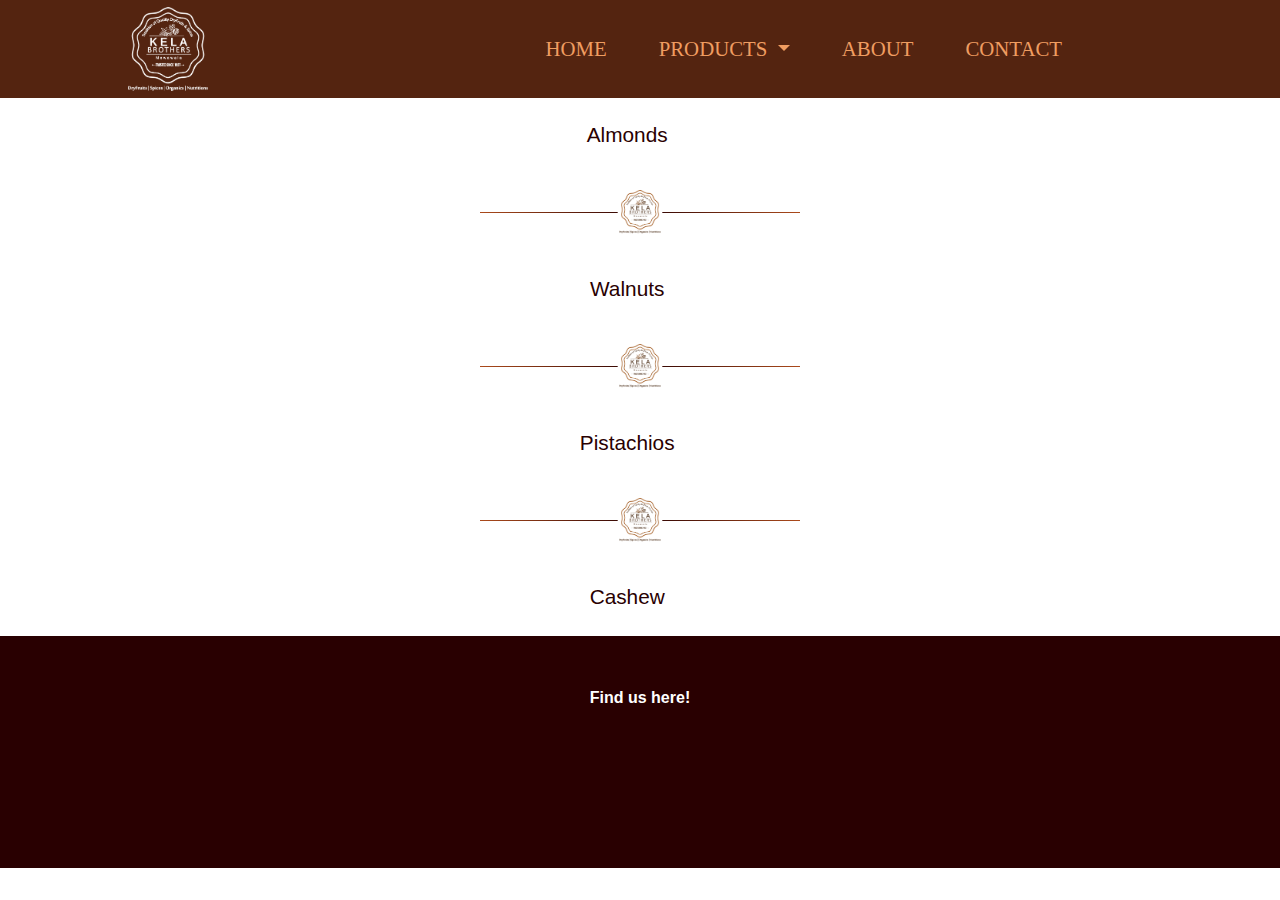
<file: kelabros/components/exclusive.html>
<!DOCTYPE html>
<html>

<head>
  <link rel="stylesheet" href="https://cdnjs.cloudflare.com/ajax/libs/font-awesome/5.15.1/css/all.min.css" integrity="sha512-+4zCK9k+qNFUR5X+cKL9EIR+ZOhtIloNl9GIKS57V1MyNsYpYcUrUeQc9vNfzsWfV28IaLL3i96P9sdNyeRssA==" crossorigin="anonymous">
  <link rel="stylesheet" href="https://stackpath.bootstrapcdn.com/bootstrap/4.5.2/css/bootstrap.min.css" integrity="sha384-JcKb8q3iqJ61gNV9KGb8thSsNjpSL0n8PARn9HuZOnIxN0hoP+VmmDGMN5t9UJ0Z" crossorigin="anonymous">
  <link href="stylesheets/style.css" rel="stylesheet" type="text/css">
  <script src="https://code.jquery.com/jquery-3.5.1.slim.min.js" integrity="sha384-DfXdz2htPH0lsSSs5nCTpuj/zy4C+OGpamoFVy38MVBnE+IbbVYUew+OrCXaRkfj" crossorigin="anonymous"></script>
  <script src="https://cdn.jsdelivr.net/npm/popper.js@1.16.1/dist/umd/popper.min.js" integrity="sha384-9/reFTGAW83EW2RDu2S0VKaIzap3H66lZH81PoYlFhbGU+6BZp6G7niu735Sk7lN" crossorigin="anonymous"></script>
  <script src="https://stackpath.bootstrapcdn.com/bootstrap/4.5.2/js/bootstrap.min.js" integrity="sha384-B4gt1jrGC7Jh4AgTPSdUtOBvfO8shuf57BaghqFfPlYxofvL8/KUEfYiJOMMV+rV" crossorigin="anonymous"></script>
  <script src="https://code.jquery.com/jquery-1.10.2.js" crossorigin="anonymous"></script>

  <title>Kela Brother's Mewawala | DRY FRUITS :: H&H Enterprise</title>

</head>

<body class="dryfruit-main">


  <div id="header">
  </div>

  <div class="dryfruits">
    <div class="protypes" id="sectionName1">
      <div data-toggle="collapse" data-target="#dryFruit1" data-parent="#sectionName1">
        <h3>Almonds <i class="fas fa-chevron-down fa-md"></i> </h3>
      </div>
      <div id="dryFruit1" class="collapse multi-collapse container dry-fruit-content" data-parent="#sectionName1">
        <div class="dry-fruit-cards">
          <span> Nutritional Fact about Almonds </span>
        </div>
        <div class="products products-five row">
          <div class="col-lg-2 col-md-4 col-sm-4">
            <div data-toggle="collapse" data-target="#dryFruit1Content1" data-parent="#dryFruit1">
              <img src="images/bg1.jpg" class="rounded-circle" alt="Cinque Terre" width="150" height="150">
              <h2>Almond</h2>
            </div>
          </div>
          <div class="col-lg-2 col-md-4 col-sm-4">
            <div data-toggle="collapse" data-target="#dryFruit1Content2" data-parent="#dryFruit1">
              <img src="images/bg1.jpg" class="rounded-circle" alt="Cinque Terre" width="150" height="150">
              <h2>Masala Almond</h2>
            </div>
          </div>
          <div class="col-lg-2 col-md-4 col-sm-4">
            <div data-toggle="collapse" data-target="#dryFruit1Content3" data-parent="#dryFruit1">
              <img src="images/bg1.jpg" class="rounded-circle" alt="Cinque Terre" width="150" height="150">
              <h2>Salted Almond</h2>
            </div>
          </div>
          <div class="col-lg-2 col-md-4 col-sm-4">
            <div data-toggle="collapse" data-target="#dryFruit1Content4" data-parent="#dryFruit1">
              <img src="images/bg1.jpg" class="rounded-circle" alt="Cinque Terre" width="150" height="150">
              <h2>Chocolate Almond</h2>
            </div>
          </div>
          <div class="col-lg-2 col-md-4 col-sm-4">
            <div data-toggle="collapse" data-target="#dryFruit1Content5" data-parent="#dryFruit1">
              <img src="images/bg1.jpg" class="rounded-circle" alt="Cinque Terre" width="150" height="150">
              <h2>Rare Variety</h2>
            </div>
          </div>
        </div>
        <div class="products information row">
          <div class="collapse multi-collapse w-100" id="dryFruit1Content1" data-parent="#dryFruit1">
            <div class="card card-body">
              Almonds facts
            </div>
          </div>
          <div class="collapse multi-collapse w-100" id="dryFruit1Content2" data-parent="#dryFruit1">
            <div class="card card-body">
              Content II Masala Almonds facts.
            </div>
          </div>
          <div class="collapse multi-collapse w-100" id="dryFruit1Content3" data-parent="#dryFruit1">
            <div class="card card-body">
              Content III Salted Almonds facts.
            </div>
          </div>
          <div class="collapse multi-collapse w-100" id="dryFruit1Content4" data-parent="#dryFruit1">
            <div class="card card-body">
              Content IV Chocolate Almonds facts.
            </div>
          </div>
          <div class="collapse multi-collapse w-100" id="dryFruit1Content5" data-parent="#dryFruit1">
            <div class="card card-body">
              Content V Rare Variety Almonds facts.
            </div>
          </div>
        </div>
      </div>
    </div>

    <hr />

    <div class="protypes" id="sectionName2">
      <div data-toggle="collapse" data-target="#dryFruit2" data-parent="#sectionName2">
        <h3>Walnuts <i class="fas fa-chevron-down fa-md"></i></h3>
      </div>
      <div id="dryFruit2" class="collapse multi-collapse container dry-fruit-content" data-parent="#sectionName2">
        <div class="dry-fruit-cards">
          <span> QWERTY </span>
        </div>
        <div class="products products-three row">
          <div class="col-lg-4 col-md-4 col-sm-4">
            <div data-toggle="collapse" data-target="#dryFruit2Content1" data-parent="#dryFruit2">
              <img src="images/bg1.jpg" class="rounded-circle" alt="Cinque Terre" width="150" height="150">
              <h2>Walnuts One</h2>
            </div>
          </div>
          <div class="col-lg-4 col-md-4 col-sm-4">
            <div data-toggle="collapse" data-target="#dryFruit2Content2" data-parent="#dryFruit2">
              <img src="images/bg1.jpg" class="rounded-circle" alt="Cinque Terre" width="150" height="150">
              <h2>Walnuts Two</h2>
            </div>
          </div>
          <div class="col-lg-4 col-md-4 col-sm-4">
            <div data-toggle="collapse" data-target="#dryFruit2Content3" data-parent="#dryFruit2">
              <img src="images/bg1.jpg" class="rounded-circle" alt="Cinque Terre" width="150" height="150">
              <h2>Walnuts Three</h2>
            </div>
          </div>
        </div>
        <div class="products information row">
          <div class="collapse multi-collapse w-100" id="dryFruit2Content1" data-parent="#dryFruit2">
            <div class="card card-body">
              Anim pariatur cliche reprehenderit, enim eiusmod high life accusamus terry richardson ad squid. Nihil anim keffiyeh helvetica, craft beer labore wes anderson cred nesciunt sapiente ea proident.
            </div>
          </div>
          <div class="collapse multi-collapse w-100" id="dryFruit2Content2" data-parent="#dryFruit2">
            <div class="card card-body">
              Content II Anim pariatur cliche reprehenderit, enim eiusmod high life accusamus terry richardson ad squid. Nihil anim keffiyeh helvetica, craft beer labore wes anderson cred nesciunt sapiente ea proident.
            </div>
          </div>
          <div class="collapse multi-collapse w-100" id="dryFruit2Content3" data-parent="#dryFruit2">
            <div class="card card-body">
              Content III Anim pariatur cliche reprehenderit, enim eiusmod high life accusamus terry richardson ad squid. Nihil anim keffiyeh helvetica, craft beer labore wes anderson cred nesciunt sapiente ea proident.
            </div>
          </div>
        </div>
      </div>
    </div>

    <hr  />

    <div class="protypes" id="sectionName3">
      <div data-toggle="collapse" data-target="#dryFruit3" data-parent="#sectionName3">
        <h3>Pistachios <i class="fas fa-chevron-down fa-md"></i></h3>
      </div>
      <div id="dryFruit3" class="collapse multi-collapse container dry-fruit-content" data-parent="#sectionName3">
        <div class="dry-fruit-cards">
          <span> Pistachios Nutritional Fact </span>
        </div>
        <div class="products products-five row">
          <div class="col-lg-2 col-md-4 col-sm-4">
            <div data-toggle="collapse" data-target="#dryFruit3Content1" data-parent="#dryFruit3">
              <img src="images/bg1.jpg" class="rounded-circle" alt="Cinque Terre" width="150" height="150">
              <h2>Pistachios</h2>
            </div>
          </div>
          <div class="col-lg-2 col-md-4 col-sm-4">
            <div data-toggle="collapse" data-target="#dryFruit3Content2" data-parent="#dryFruit3">
              <img src="images/bg1.jpg" class="rounded-circle" alt="Cinque Terre" width="150" height="150">
              <h2>Salted Pistachios</h2>
            </div>
          </div>
          <div class="col-lg-2 col-md-4 col-sm-4">
            <div data-toggle="collapse" data-target="#dryFruit3Content3" data-parent="#dryFruit3">
              <img src="images/bg1.jpg" class="rounded-circle" alt="Cinque Terre" width="150" height="150">
              <h2>Masala Pistachios</h2>
            </div>
          </div>
          <div class="col-lg-2 col-md-4 col-sm-4">
            <div data-toggle="collapse" data-target="#dryFruit3Content4" data-parent="#dryFruit3">
              <img src="images/bg1.jpg" class="rounded-circle" alt="Cinque Terre" width="150" height="150">
              <h2>Pistachios 4</h2>
            </div>
          </div>
          <div class="col-lg-2 col-md-4 col-sm-4">
            <div data-toggle="collapse" data-target="#dryFruit3Content5" data-parent="#dryFruit3">
              <img src="images/bg1.jpg" class="rounded-circle" alt="Cinque Terre" width="150" height="150">
              <h2>Pistachios 5</h2>
            </div>
          </div>
        </div>
        <div class="products information row">
          <div class="collapse multi-collapse w-100" id="dryFruit3Content1" data-parent="#dryFruit3">
            <div class="card card-body">
              Pistachios fact
            </div>
          </div>
          <div class="collapse multi-collapse w-100" id="dryFruit3Content2" data-parent="#dryFruit3">
            <div class="card card-body">
              Content II Salted Pistachios fact.
            </div>
          </div>
          <div class="collapse multi-collapse w-100" id="dryFruit3Content3" data-parent="#dryFruit3">
            <div class="card card-body">
              Content III Masala Pistachios fact.
            </div>
          </div>
          <div class="collapse multi-collapse w-100" id="dryFruit3Content4" data-parent="#dryFruit3">
            <div class="card card-body">
              Content IV Pistachios 4 fact.
            </div>
          </div>
          <div class="collapse multi-collapse w-100" id="dryFruit3Content5" data-parent="#dryFruit3">
            <div class="card card-body">
              Content V Pistachios 5 fact.
            </div>
          </div>
        </div>
      </div>
    </div>

    <hr />

    <div class="protypes" id="sectionName4">
      <div data-toggle="collapse" data-target="#dryFruit4" data-parent="#sectionName4">
        <h3>Cashew <i class="fas fa-chevron-down fa-md"></i></h3>
      </div>
      <div id="dryFruit4" class="collapse multi-collapse container dry-fruit-content" data-parent="#sectionName4">
        <div class="dry-fruit-cards">
          <span> Cashew Nutritional Facts </span>
        </div>
        <div class="products products-three row">
          <div class="col-lg-4 col-md-4 col-sm-4">
            <div data-toggle="collapse" data-target="#dryFruit4Content1" data-parent="#dryFruit4">
              <img src="images/bg1.jpg" class="rounded-circle" alt="Cinque Terre" width="150" height="150">
              <h2>Cashew</h2>
            </div>
          </div>
          <div class="col-lg-4 col-md-4 col-sm-4">
            <div data-toggle="collapse" data-target="#dryFruit4Content2" data-parent="#dryFruit4">
              <img src="images/bg1.jpg" class="rounded-circle" alt="Cinque Terre" width="150" height="150">
              <h2>Masala Cashew</h2>
            </div>
          </div>
          <div class="col-lg-4 col-md-4 col-sm-4">
            <div data-toggle="collapse" data-target="#dryFruit4Content3" data-parent="#dryFruit4">
              <img src="images/bg1.jpg" class="rounded-circle" alt="Cinque Terre" width="150" height="150">
              <h2>Chocolate Cashew</h2>
            </div>
          </div>
        </div>
        <div class="products information row">
          <div class="collapse multi-collapse w-100" id="dryFruit4Content1" data-parent="#dryFruit4">
            <div class="card card-body">
              Cashew facts.
            </div>
          </div>
          <div class="collapse multi-collapse w-100" id="dryFruit4Content2" data-parent="#dryFruit4">
            <div class="card card-body">
              Content II Masala Cashew facts.
            </div>
          </div>
          <div class="collapse multi-collapse w-100" id="dryFruit4Content3" data-parent="#dryFruit4">
            <div class="card card-body">
              Content III Chocolate Cashew facts.
            </div>
          </div>
        </div>
      </div>
    </div>

  </div>

  <div id="footer">
  </div>
  <script src="js/headerFooter.js"></script>

</body>

</html>
</file>
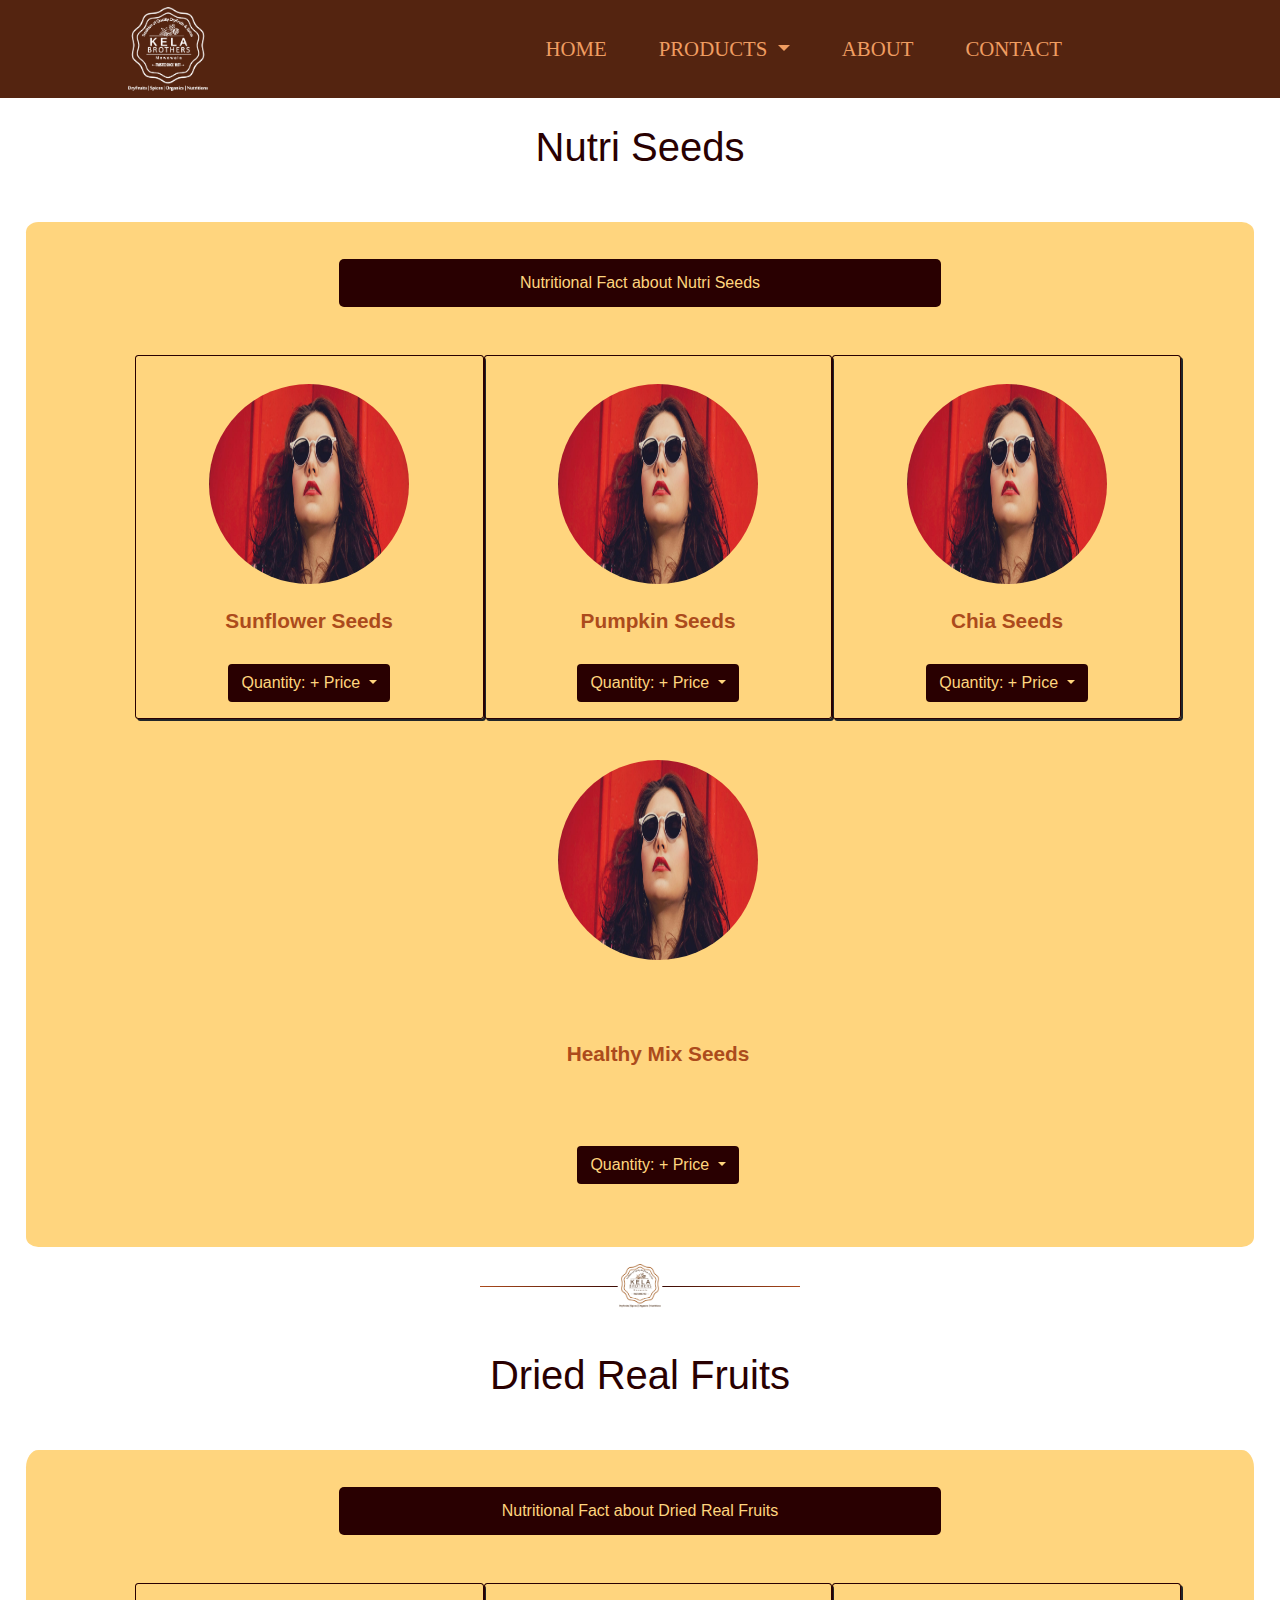
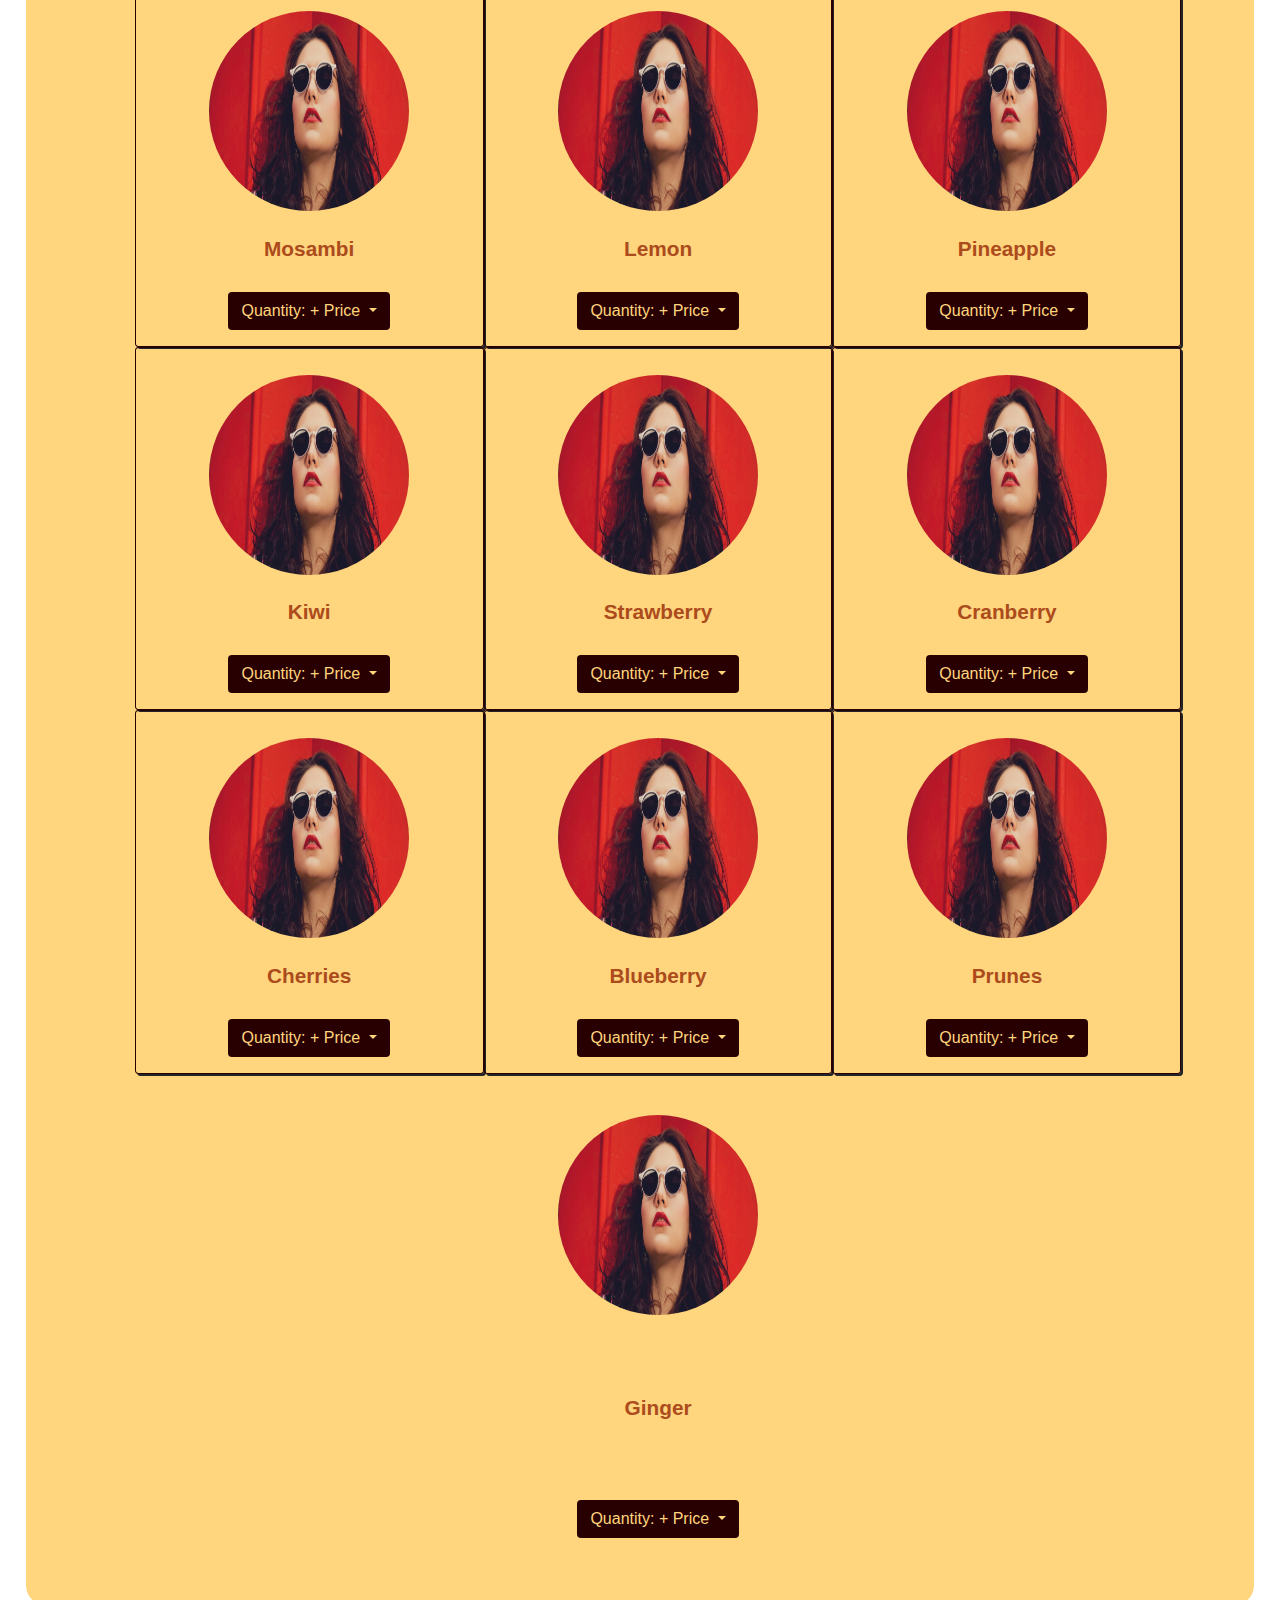
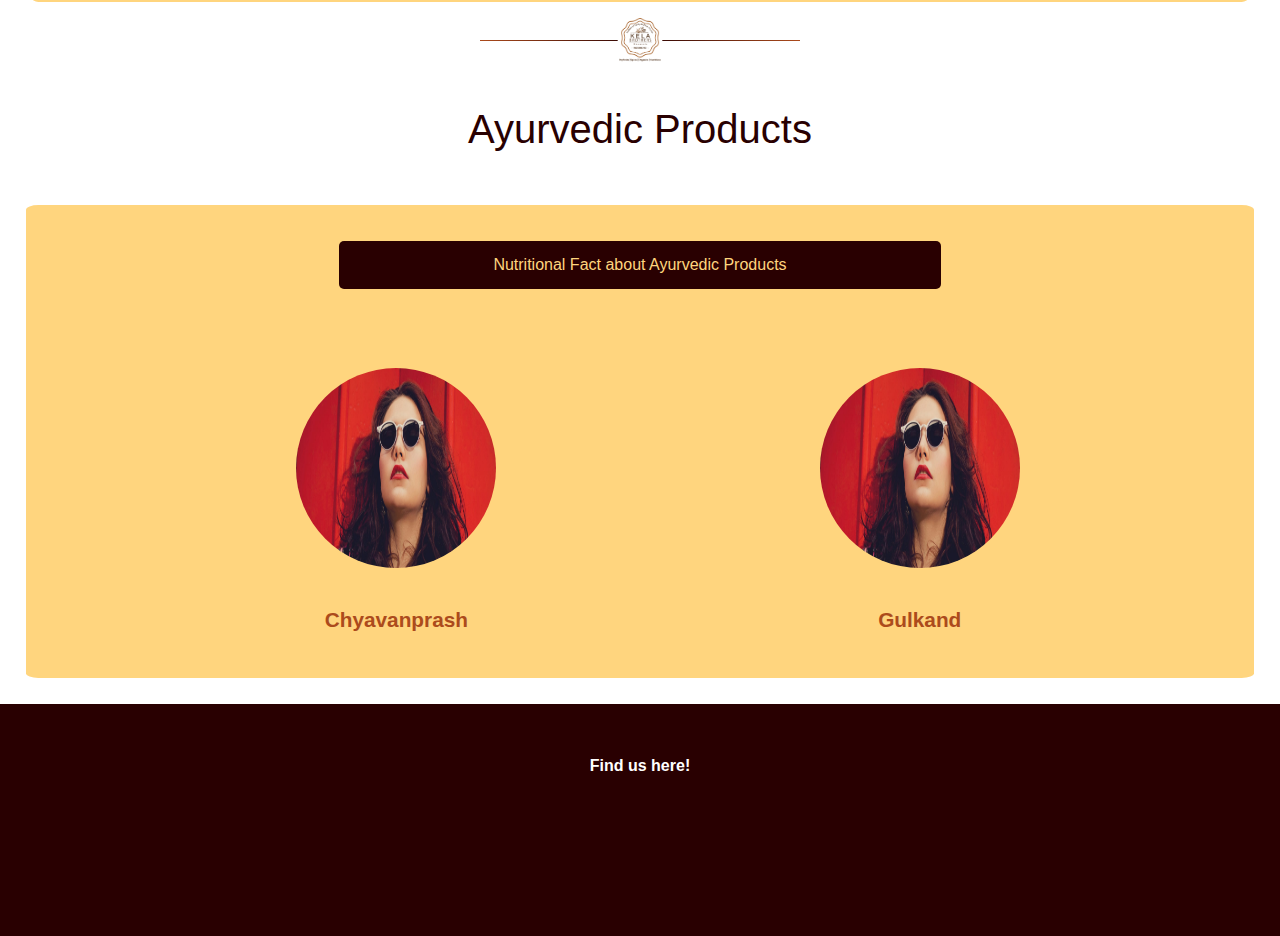
<file: kelabros/components/nutrition.html>
<!DOCTYPE html>
<html>

<head>
  <link rel="stylesheet" href="https://cdnjs.cloudflare.com/ajax/libs/font-awesome/5.15.1/css/all.min.css" integrity="sha512-+4zCK9k+qNFUR5X+cKL9EIR+ZOhtIloNl9GIKS57V1MyNsYpYcUrUeQc9vNfzsWfV28IaLL3i96P9sdNyeRssA==" crossorigin="anonymous">
  <link rel="stylesheet" href="https://stackpath.bootstrapcdn.com/bootstrap/4.5.2/css/bootstrap.min.css" integrity="sha384-JcKb8q3iqJ61gNV9KGb8thSsNjpSL0n8PARn9HuZOnIxN0hoP+VmmDGMN5t9UJ0Z" crossorigin="anonymous">
  <link href="stylesheets/style.css" rel="stylesheet" type="text/css">
  <script src="https://code.jquery.com/jquery-3.5.1.slim.min.js" integrity="sha384-DfXdz2htPH0lsSSs5nCTpuj/zy4C+OGpamoFVy38MVBnE+IbbVYUew+OrCXaRkfj" crossorigin="anonymous"></script>
  <script src="https://cdn.jsdelivr.net/npm/popper.js@1.16.1/dist/umd/popper.min.js" integrity="sha384-9/reFTGAW83EW2RDu2S0VKaIzap3H66lZH81PoYlFhbGU+6BZp6G7niu735Sk7lN" crossorigin="anonymous"></script>
  <script src="https://stackpath.bootstrapcdn.com/bootstrap/4.5.2/js/bootstrap.min.js" integrity="sha384-B4gt1jrGC7Jh4AgTPSdUtOBvfO8shuf57BaghqFfPlYxofvL8/KUEfYiJOMMV+rV" crossorigin="anonymous"></script>
  <script src="https://code.jquery.com/jquery-1.10.2.js" crossorigin="anonymous"></script>

  <title>Kela Brother's Mewawala | HOME :: H&H Enterprise</title>

</head>

<body>


  <div id="header">
  </div>

  <div class="dryfruits">
    <div class="protypes" id="sectionName1">
      <div data-target="#dryFruit1">
        <h1>Nutri Seeds</h1>
      </div>
      <div id="dryFruit1" class="multi-collapse container dry-fruit-content" data-parent="#sectionName1">
        <div class="dry-fruit-cards">
          <span> Nutritional Fact about Nutri Seeds </span>
        </div>
        <div class="products products-three row">
          <div class="col-lg-4 col-md-4 col-sm-4 product-border">
            <div data-toggle="collapse" data-target="#dryFruit1Content1" data-parent="#dryFruit1">
              <img src="images/bg1.jpg" class="rounded-circle" alt="Cinque Terre" width="200" height="200">
              <h2>Sunflower Seeds</h2>
              <div class="price-div">
                <button type="button" class="btn dropdown-toggle" data-toggle="dropdown">
                  Quantity: + Price
                </button>
                <div class="price dropdown-menu">
                  <span class="price dropdown-item">1kg: + Rs. 800</span>
                  <div class="dropdown-divider"></div>
                  <span class="price dropdown-item">500g: + Rs. 400</span>
                  <div class="dropdown-divider"></div>
                  <span class="price dropdown-item">250g: + Rs. 200</span>
                  <div class="dropdown-divider"></div>
                  <span class="price dropdown-item">100g: + Rs. 80</span>
                </div>
              </div>
            </div>
          </div>
          <div class="col-lg-4 col-md-4 col-sm-4 product-border">
            <div data-toggle="collapse" data-target="#dryFruit1Content2" data-parent="#dryFruit1">
              <img src="images/bg1.jpg" class="rounded-circle" alt="Cinque Terre" width="200" height="200">
              <h2>Pumpkin Seeds</h2>
              <div class="price-div">
                <button type="button" class="btn dropdown-toggle" data-toggle="dropdown">
                  Quantity: + Price
                </button>
                <div class="price dropdown-menu">
                  <span class="price dropdown-item">1kg: + Rs. 800</span>
                  <div class="dropdown-divider"></div>
                  <span class="price dropdown-item">500g: + Rs. 400</span>
                  <div class="dropdown-divider"></div>
                  <span class="price dropdown-item">250g: + Rs. 200</span>
                  <div class="dropdown-divider"></div>
                  <span class="price dropdown-item">100g: + Rs. 80</span>
                </div>
              </div>
            </div>
          </div>
          <div class="col-lg-4 col-md-4 col-sm-4 product-border">
            <div data-toggle="collapse" data-target="#dryFruit1Content3" data-parent="#dryFruit1">
              <img src="images/bg1.jpg" class="rounded-circle" alt="Cinque Terre" width="200" height="200">
              <h2>Chia Seeds</h2>
              <div class="price-div">
                <button type="button" class="btn dropdown-toggle" data-toggle="dropdown">
                  Quantity: + Price
                </button>
                <div class="price dropdown-menu">
                  <span class="price dropdown-item">1kg: + Rs. 1000</span>
                  <div class="dropdown-divider"></div>
                  <span class="price dropdown-item">500g: + Rs. 500</span>
                  <div class="dropdown-divider"></div>
                  <span class="price dropdown-item">250g: + Rs. 250</span>
                  <div class="dropdown-divider"></div>
                  <span class="price dropdown-item">100g: + Rs. 100</span>
                </div>
              </div>
            </div>
          </div>
          <div class="col-lg-12 col-md-12 col-sm-12">
            <div data-toggle="collapse" data-target="#dryFruit1Content4" data-parent="#dryFruit1">
              <img src="images/bg1.jpg" class="rounded-circle" alt="Cinque Terre" width="200" height="200">
              <h2>Healthy Mix Seeds</h2>
              <div class="price-div">
                <button type="button" class="btn dropdown-toggle" data-toggle="dropdown">
                  Quantity: + Price
                </button>
                <div class="price dropdown-menu">
                  <span class="price dropdown-item">1kg: + Rs. 1000</span>
                  <div class="dropdown-divider"></div>
                  <span class="price dropdown-item">500g: + Rs. 500</span>
                  <div class="dropdown-divider"></div>
                  <span class="price dropdown-item">250g: + Rs. 250</span>
                  <div class="dropdown-divider"></div>
                  <span class="price dropdown-item">100g: + Rs. 100</span>
                </div>
              </div>
            </div>
          </div>
        </div>
        <div class="products information row">
          <div class="collapse multi-collapse w-100" id="dryFruit1Content1" data-parent="#dryFruit1">
            <div class="card card-body">
              Almonds facts
            </div>
          </div>
          <div class="collapse multi-collapse w-100" id="dryFruit1Content2" data-parent="#dryFruit1">
            <div class="card card-body">
              Content II Masala Almonds facts.
            </div>
          </div>
          <div class="collapse multi-collapse w-100" id="dryFruit1Content3" data-parent="#dryFruit1">
            <div class="card card-body">
              Content III Salted Almonds facts.
            </div>
          </div>
          <div class="collapse multi-collapse w-100" id="dryFruit1Content4" data-parent="#dryFruit1">
            <div class="card card-body">
              Content IV Chocolate Almonds facts.
            </div>
          </div>
          <div class="collapse multi-collapse w-100" id="dryFruit1Content5" data-parent="#dryFruit1">
            <div class="card card-body">
              Content V Rare Variety Almonds facts.
            </div>
          </div>
        </div>
      </div>
    </div>

    <hr  />

    <div class="protypes" id="sectionName2">
      <div data-target="#dryFruit2">
        <h1>Dried Real Fruits</h1>
      </div>
      <div id="dryFruit2" class="multi-collapse container dry-fruit-content" data-parent="#sectionName2">
        <div class="dry-fruit-cards">
          <span> Nutritional Fact about Dried Real Fruits </span>
        </div>
        <div class="products products-three row">
          <div class="col-lg-4 col-md-4 col-sm-4 product-border">
            <div data-toggle="collapse" data-target="#dryFruit2Content1" data-parent="#dryFruit2">
              <img src="images/bg1.jpg" class="rounded-circle" alt="Cinque Terre" width="200" height="200">
              <h2>Mosambi</h2>
              <div class="price-div">
                <button type="button" class="btn dropdown-toggle" data-toggle="dropdown">
                  Quantity: + Price
                </button>
                <div class="price dropdown-menu">
                  <span class="price dropdown-item">1kg: + Rs. 1200</span>
                  <div class="dropdown-divider"></div>
                  <span class="price dropdown-item">500g: + Rs. 600</span>
                  <div class="dropdown-divider"></div>
                  <span class="price dropdown-item">250g: + Rs. 300</span>
                  <div class="dropdown-divider"></div>
                  <span class="price dropdown-item">100g: + Rs. 120</span>
                </div>
              </div>
            </div>
          </div>
          <div class="col-lg-4 col-md-4 col-sm-4 product-border">
            <div data-toggle="collapse" data-target="#dryFruit2Content2" data-parent="#dryFruit2">
              <img src="images/bg1.jpg" class="rounded-circle" alt="Cinque Terre" width="200" height="200">
              <h2>Lemon</h2>
              <div class="price-div">
                <button type="button" class="btn dropdown-toggle" data-toggle="dropdown">
                  Quantity: + Price
                </button>
                <div class="price dropdown-menu">
                  <span class="price dropdown-item">1kg: + Rs. 1200</span>
                  <div class="dropdown-divider"></div>
                  <span class="price dropdown-item">500g: + Rs. 600</span>
                  <div class="dropdown-divider"></div>
                  <span class="price dropdown-item">250g: + Rs. 300</span>
                  <div class="dropdown-divider"></div>
                  <span class="price dropdown-item">100g: + Rs. 120</span>
                </div>
              </div>
            </div>
          </div>
          <div class="col-lg-4 col-md-4 col-sm-4 product-border">
            <div data-toggle="collapse" data-target="#dryFruit2Content3" data-parent="#dryFruit2">
              <img src="images/bg1.jpg" class="rounded-circle" alt="Cinque Terre" width="200" height="200">
              <h2>Pineapple</h2>
              <div class="price-div">
                <button type="button" class="btn dropdown-toggle" data-toggle="dropdown">
                  Quantity: + Price
                </button>
                <div class="price dropdown-menu">
                  <span class="price dropdown-item">1kg: + Rs. 1200</span>
                  <div class="dropdown-divider"></div>
                  <span class="price dropdown-item">500g: + Rs. 600</span>
                  <div class="dropdown-divider"></div>
                  <span class="price dropdown-item">250g: + Rs. 300</span>
                  <div class="dropdown-divider"></div>
                  <span class="price dropdown-item">100g: + Rs. 120</span>
                </div>
              </div>
            </div>
          </div>
          <div class="col-lg-4 col-md-4 col-sm-4 product-border">
            <div data-toggle="collapse" data-target="#dryFruit2Content4" data-parent="#dryFruit2">
              <img src="images/bg1.jpg" class="rounded-circle" alt="Cinque Terre" width="200" height="200">
              <h2>Kiwi</h2>
              <div class="price-div">
                <button type="button" class="btn dropdown-toggle" data-toggle="dropdown">
                  Quantity: + Price
                </button>
                <div class="price dropdown-menu">
                  <span class="price dropdown-item">1kg: + Rs. 1200</span>
                  <div class="dropdown-divider"></div>
                  <span class="price dropdown-item">500g: + Rs. 600</span>
                  <div class="dropdown-divider"></div>
                  <span class="price dropdown-item">250g: + Rs. 300</span>
                  <div class="dropdown-divider"></div>
                  <span class="price dropdown-item">100g: + Rs. 120</span>
                </div>
              </div>
            </div>
          </div>
          <div class="col-lg-4 col-md-4 col-sm-4 product-border">
            <div data-toggle="collapse" data-target="#dryFruit2Content5" data-parent="#dryFruit2">
              <img src="images/bg1.jpg" class="rounded-circle" alt="Cinque Terre" width="200" height="200">
              <h2>Strawberry</h2>
              <div class="price-div">
                <button type="button" class="btn dropdown-toggle" data-toggle="dropdown">
                  Quantity: + Price
                </button>
                <div class="price dropdown-menu">
                  <span class="price dropdown-item">1kg: + Rs. 1200</span>
                  <div class="dropdown-divider"></div>
                  <span class="price dropdown-item">500g: + Rs. 600</span>
                  <div class="dropdown-divider"></div>
                  <span class="price dropdown-item">250g: + Rs. 300</span>
                  <div class="dropdown-divider"></div>
                  <span class="price dropdown-item">100g: + Rs. 120</span>
                </div>
              </div>
            </div>
          </div>
          <div class="col-lg-4 col-md-4 col-sm-4 product-border">
            <div data-toggle="collapse" data-target="#dryFruit2Content6" data-parent="#dryFruit2">
              <img src="images/bg1.jpg" class="rounded-circle" alt="Cinque Terre" width="200" height="200">
              <h2>Cranberry</h2>
              <div class="price-div">
                <button type="button" class="btn dropdown-toggle" data-toggle="dropdown">
                  Quantity: + Price
                </button>
                <div class="price dropdown-menu">
                  <span class="price dropdown-item">1kg: + Rs. 1200</span>
                  <div class="dropdown-divider"></div>
                  <span class="price dropdown-item">500g: + Rs. 600</span>
                  <div class="dropdown-divider"></div>
                  <span class="price dropdown-item">250g: + Rs. 300</span>
                  <div class="dropdown-divider"></div>
                  <span class="price dropdown-item">100g: + Rs. 120</span>
                </div>
              </div>
            </div>
          </div>
          <div class="col-lg-4 col-md-4 col-sm-4 product-border">
            <div data-toggle="collapse" data-target="#dryFruit2Content7" data-parent="#dryFruit2">
              <img src="images/bg1.jpg" class="rounded-circle" alt="Cinque Terre" width="200" height="200">
              <h2>Cherries</h2>
              <div class="price-div">
                <button type="button" class="btn dropdown-toggle" data-toggle="dropdown">
                  Quantity: + Price
                </button>
                <div class="price dropdown-menu">
                  <span class="price dropdown-item">1kg: + Rs. 1200</span>
                  <div class="dropdown-divider"></div>
                  <span class="price dropdown-item">500g: + Rs. 600</span>
                  <div class="dropdown-divider"></div>
                  <span class="price dropdown-item">250g: + Rs. 300</span>
                  <div class="dropdown-divider"></div>
                  <span class="price dropdown-item">100g: + Rs. 120</span>
                </div>
              </div>
            </div>
          </div>
          <div class="col-lg-4 col-md-4 col-sm-4 product-border">
            <div data-toggle="collapse" data-target="#dryFruit2Content8" data-parent="#dryFruit2">
              <img src="images/bg1.jpg" class="rounded-circle" alt="Cinque Terre" width="200" height="200">
              <h2>Blueberry</h2>
              <div class="price-div">
                <button type="button" class="btn dropdown-toggle" data-toggle="dropdown">
                  Quantity: + Price
                </button>
                <div class="price dropdown-menu">
                  <span class="price dropdown-item">1kg: + Rs. 2400</span>
                  <div class="dropdown-divider"></div>
                  <span class="price dropdown-item">500g: + Rs. 1200</span>
                  <div class="dropdown-divider"></div>
                  <span class="price dropdown-item">250g: + Rs. 600</span>
                  <div class="dropdown-divider"></div>
                  <span class="price dropdown-item">100g: + Rs. 240</span>
                </div>
              </div>
            </div>
          </div>
          <div class="col-lg-4 col-md-4 col-sm-4 product-border">
            <div data-toggle="collapse" data-target="#dryFruit2Content9" data-parent="#dryFruit2">
              <img src="images/bg1.jpg" class="rounded-circle" alt="Cinque Terre" width="200" height="200">
              <h2>Prunes</h2>
              <div class="price-div">
                <button type="button" class="btn dropdown-toggle" data-toggle="dropdown">
                  Quantity: + Price
                </button>
                <div class="price dropdown-menu">
                  <span class="price dropdown-item">500g: + Rs. 500</span>
                  <div class="dropdown-divider"></div>
                  <span class="price dropdown-item">250g: + Rs. 250</span>
                </div>
              </div>
            </div>
          </div>
          <div class="col-lg-12 col-md-12 col-sm-12">
            <div data-toggle="collapse" data-target="#dryFruit2Content10" data-parent="#dryFruit2">
              <img src="images/bg1.jpg" class="rounded-circle" alt="Cinque Terre" width="200" height="200">
              <h2>Ginger</h2>
              <div class="price-div">
                <button type="button" class="btn dropdown-toggle" data-toggle="dropdown">
                  Quantity: + Price
                </button>
                <div class="price dropdown-menu">
                  <span class="price dropdown-item">1kg: + Rs. 1200</span>
                  <div class="dropdown-divider"></div>
                  <span class="price dropdown-item">500g: + Rs. 600</span>
                  <div class="dropdown-divider"></div>
                  <span class="price dropdown-item">250g: + Rs. 300</span>
                  <div class="dropdown-divider"></div>
                  <span class="price dropdown-item">100g: + Rs. 120</span>
                </div>
              </div>
            </div>
          </div>
        </div>
        <div class="products information row">
          <div class="collapse multi-collapse w-100" id="dryFruit2Content1" data-parent="#dryFruit2">
            <div class="card card-body">
              Anim pariatur cliche reprehenderit, enim eiusmod high life accusamus terry richardson ad squid. Nihil anim keffiyeh helvetica, craft beer labore wes anderson cred nesciunt sapiente ea proident.
            </div>
          </div>
          <div class="collapse multi-collapse w-100" id="dryFruit2Content2" data-parent="#dryFruit2">
            <div class="card card-body">
              Content II Anim pariatur cliche reprehenderit, enim eiusmod high life accusamus terry richardson ad squid. Nihil anim keffiyeh helvetica, craft beer labore wes anderson cred nesciunt sapiente ea proident.
            </div>
          </div>
          <div class="collapse multi-collapse w-100" id="dryFruit2Content3" data-parent="#dryFruit2">
            <div class="card card-body">
              Content III Anim pariatur cliche reprehenderit, enim eiusmod high life accusamus terry richardson ad squid. Nihil anim keffiyeh helvetica, craft beer labore wes anderson cred nesciunt sapiente ea proident.
            </div>
          </div>
        </div>
      </div>
    </div>

    <hr  />

    <div class="protypes" id="sectionName3">
      <div data-target="#dryFruit3">
        <h1>Ayurvedic Products</h1>
      </div>
      <div id="dryFruit3" class="multi-collapse container dry-fruit-content" data-parent="#sectionName3">
        <div class="dry-fruit-cards">
          <span> Nutritional Fact about Ayurvedic Products </span>
        </div>
        <div class="products products-three row">
          <div class="col-lg-6 col-md-6 col-sm-6">
            <div data-toggle="collapse" data-target="#dryFruit3Content1" data-parent="#dryFruit3">
              <img src="images/bg1.jpg" class="rounded-circle" alt="Cinque Terre" width="200" height="200">
              <h2>Chyavanprash</h2>
            </div>
          </div>
          <div class="col-lg-6 col-md-6 col-sm-6">
            <div data-toggle="collapse" data-target="#dryFruit3Content2" data-parent="#dryFruit3">
              <img src="images/bg1.jpg" class="rounded-circle" alt="Cinque Terre" width="200" height="200">
              <h2>Gulkand</h2>
            </div>
          </div>
        </div>
        <div class="products information row">
          <div class="collapse multi-collapse w-100" id="dryFruit3Content1" data-parent="#dryFruit3">
            <div class="card card-body">
              Pistachios fact
            </div>
          </div>
          <div class="collapse multi-collapse w-100" id="dryFruit3Content2" data-parent="#dryFruit3">
            <div class="card card-body">
              Content II Salted Pistachios fact.
            </div>
          </div>
          <div class="collapse multi-collapse w-100" id="dryFruit3Content3" data-parent="#dryFruit3">
            <div class="card card-body">
              Content III Masala Pistachios fact.
            </div>
          </div>
          <div class="collapse multi-collapse w-100" id="dryFruit3Content4" data-parent="#dryFruit3">
            <div class="card card-body">
              Content IV Pistachios 4 fact.
            </div>
          </div>
          <div class="collapse multi-collapse w-100" id="dryFruit3Content5" data-parent="#dryFruit3">
            <div class="card card-body">
              Content V Pistachios 5 fact.
            </div>
          </div>
        </div>
      </div>
    </div>

  </div>

  <div id="footer">
  </div>

  <script src="js/headerFooter.js"></script>

</body>

</html>
</file>
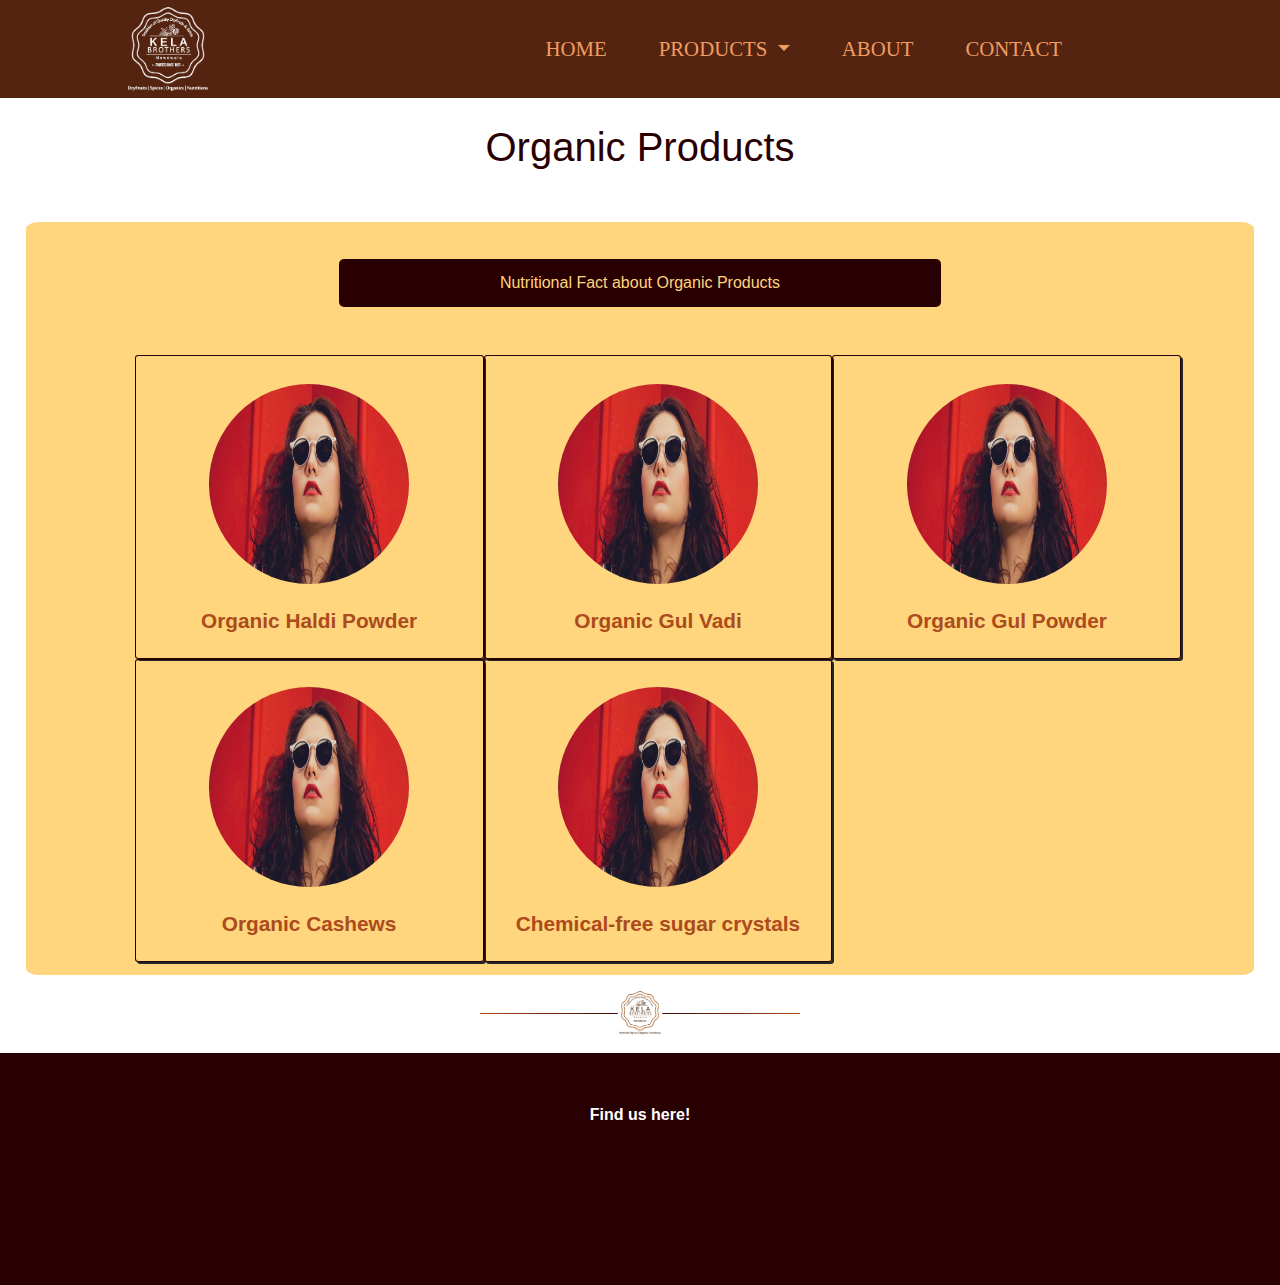
<file: kelabros/components/organics.html>
<!DOCTYPE html>
<html>

<head>
  <link rel="stylesheet" href="https://cdnjs.cloudflare.com/ajax/libs/font-awesome/5.15.1/css/all.min.css" integrity="sha512-+4zCK9k+qNFUR5X+cKL9EIR+ZOhtIloNl9GIKS57V1MyNsYpYcUrUeQc9vNfzsWfV28IaLL3i96P9sdNyeRssA==" crossorigin="anonymous">
  <link rel="stylesheet" href="https://stackpath.bootstrapcdn.com/bootstrap/4.5.2/css/bootstrap.min.css" integrity="sha384-JcKb8q3iqJ61gNV9KGb8thSsNjpSL0n8PARn9HuZOnIxN0hoP+VmmDGMN5t9UJ0Z" crossorigin="anonymous">
  <link href="stylesheets/style.css" rel="stylesheet" type="text/css">
  <script src="https://code.jquery.com/jquery-3.5.1.slim.min.js" integrity="sha384-DfXdz2htPH0lsSSs5nCTpuj/zy4C+OGpamoFVy38MVBnE+IbbVYUew+OrCXaRkfj" crossorigin="anonymous"></script>
  <script src="https://cdn.jsdelivr.net/npm/popper.js@1.16.1/dist/umd/popper.min.js" integrity="sha384-9/reFTGAW83EW2RDu2S0VKaIzap3H66lZH81PoYlFhbGU+6BZp6G7niu735Sk7lN" crossorigin="anonymous"></script>
  <script src="https://stackpath.bootstrapcdn.com/bootstrap/4.5.2/js/bootstrap.min.js" integrity="sha384-B4gt1jrGC7Jh4AgTPSdUtOBvfO8shuf57BaghqFfPlYxofvL8/KUEfYiJOMMV+rV" crossorigin="anonymous"></script>
  <script src="https://code.jquery.com/jquery-1.10.2.js" crossorigin="anonymous"></script>

  <title>Kela Brother's Mewawala | HOME :: H&H Enterprise</title>

</head>

<body>


<div id="header">
</div>

<div class="dryfruits">
  <div class="protypes" id="sectionName1">
    <div data-target="#dryFruit1">
      <h1>Organic Products</h1>
    </div>
    <div id="dryFruit1" class="multi-collapse container dry-fruit-content" data-parent="#sectionName1">
      <div class="dry-fruit-cards">
        <span> Nutritional Fact about Organic Products </span>
      </div>
      <div class="products products-three row">
        <div class="col-lg-4 col-md-4 col-sm-4 product-border">
          <div data-toggle="collapse" data-target="#dryFruit1Content1" data-parent="#dryFruit1">
            <img src="images/bg1.jpg" class="rounded-circle" alt="Cinque Terre" width="200" height="200">
            <h2>Organic Haldi Powder</h2>
          </div>
        </div>
        <div class="col-lg-4 col-md-4 col-sm-4 product-border">
          <div data-toggle="collapse" data-target="#dryFruit1Content2" data-parent="#dryFruit1">
            <img src="images/bg1.jpg" class="rounded-circle" alt="Cinque Terre" width="200" height="200">
            <h2>Organic Gul Vadi</h2>
          </div>
        </div>
        <div class="col-lg-4 col-md-4 col-sm-4 product-border">
          <div data-toggle="collapse" data-target="#dryFruit1Content3" data-parent="#dryFruit1">
            <img src="images/bg1.jpg" class="rounded-circle" alt="Cinque Terre" width="200" height="200">
            <h2>Organic Gul Powder</h2>
          </div>
        </div>
        <div class="col-lg-4 col-md-4 col-sm-4 product-border">
          <div data-toggle="collapse" data-target="#dryFruit1Content4" data-parent="#dryFruit1">
            <img src="images/bg1.jpg" class="rounded-circle" alt="Cinque Terre" width="200" height="200">
            <h2>Organic Cashews</h2>
          </div>
        </div>
        <div class="col-lg-4 col-md-4 col-sm-4 product-border">
          <div data-toggle="collapse" data-target="#dryFruit1Content5" data-parent="#dryFruit1">
            <img src="images/bg1.jpg" class="rounded-circle" alt="Cinque Terre" width="200" height="200">
            <h2>Chemical-free sugar crystals</h2>
          </div>
        </div>
      </div>
      <div class="products information row">
        <div class="collapse multi-collapse w-100" id="dryFruit1Content1" data-parent="#dryFruit1">
          <div class="card card-body">
            Almonds facts
          </div>
        </div>
        <div class="collapse multi-collapse w-100" id="dryFruit1Content2" data-parent="#dryFruit1">
          <div class="card card-body">
            Content II Masala Almonds facts.
          </div>
        </div>
        <div class="collapse multi-collapse w-100" id="dryFruit1Content3" data-parent="#dryFruit1">
          <div class="card card-body">
            Content III Salted Almonds facts.
          </div>
        </div>
        <div class="collapse multi-collapse w-100" id="dryFruit1Content4" data-parent="#dryFruit1">
          <div class="card card-body">
            Content IV Chocolate Almonds facts.
          </div>
        </div>
        <div class="collapse multi-collapse w-100" id="dryFruit1Content5" data-parent="#dryFruit1">
          <div class="card card-body">
            Content V Rare Variety Almonds facts.
          </div>
        </div>
      </div>
    </div>
  </div>

  <hr  />
</div>

<div id="footer">
</div>

<script src="js/headerFooter.js"></script>

</body>

</html>
</file>
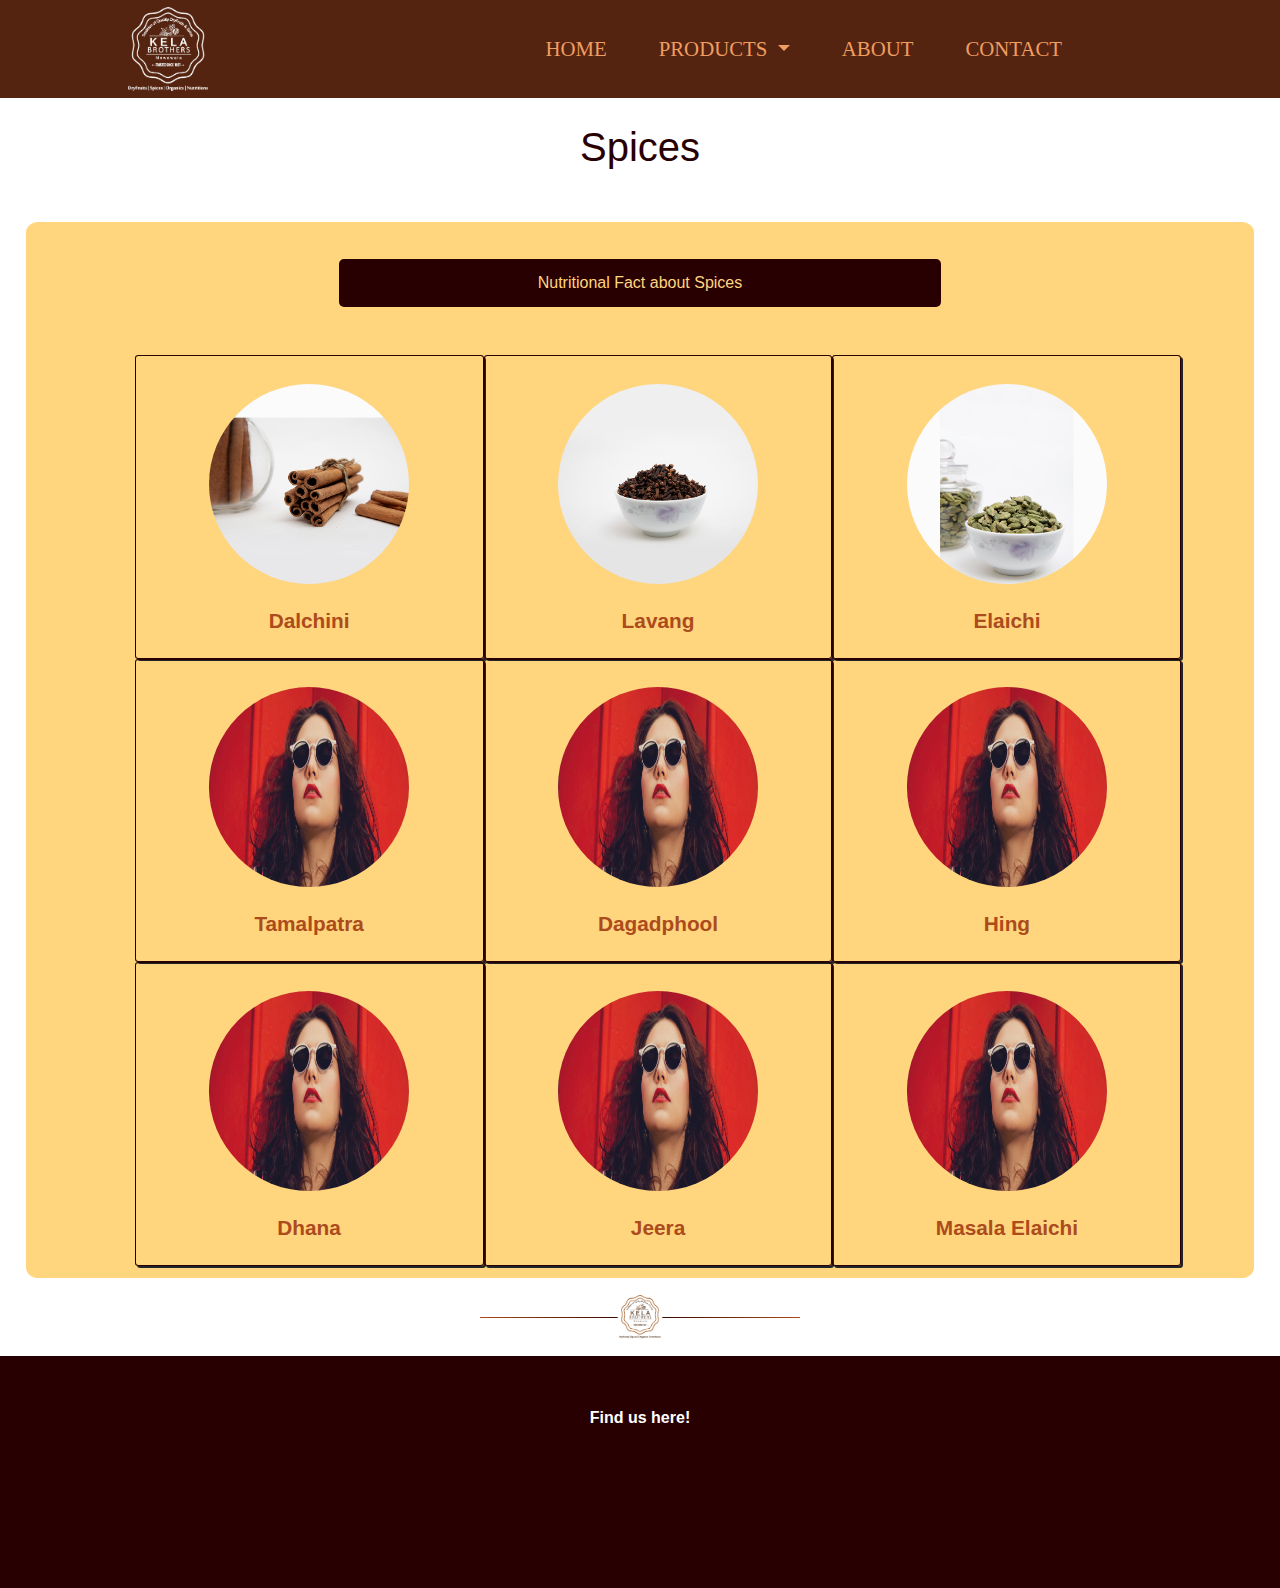
<file: kelabros/components/spices.html>
<!DOCTYPE html>
<html>

<head>
  <link rel="stylesheet" href="https://cdnjs.cloudflare.com/ajax/libs/font-awesome/5.15.1/css/all.min.css" integrity="sha512-+4zCK9k+qNFUR5X+cKL9EIR+ZOhtIloNl9GIKS57V1MyNsYpYcUrUeQc9vNfzsWfV28IaLL3i96P9sdNyeRssA==" crossorigin="anonymous">
  <link rel="stylesheet" href="https://stackpath.bootstrapcdn.com/bootstrap/4.5.2/css/bootstrap.min.css" integrity="sha384-JcKb8q3iqJ61gNV9KGb8thSsNjpSL0n8PARn9HuZOnIxN0hoP+VmmDGMN5t9UJ0Z" crossorigin="anonymous">
  <link href="stylesheets/style.css" rel="stylesheet" type="text/css">
  <script src="https://code.jquery.com/jquery-3.5.1.slim.min.js" integrity="sha384-DfXdz2htPH0lsSSs5nCTpuj/zy4C+OGpamoFVy38MVBnE+IbbVYUew+OrCXaRkfj" crossorigin="anonymous"></script>
  <script src="https://cdn.jsdelivr.net/npm/popper.js@1.16.1/dist/umd/popper.min.js" integrity="sha384-9/reFTGAW83EW2RDu2S0VKaIzap3H66lZH81PoYlFhbGU+6BZp6G7niu735Sk7lN" crossorigin="anonymous"></script>
  <script src="https://stackpath.bootstrapcdn.com/bootstrap/4.5.2/js/bootstrap.min.js" integrity="sha384-B4gt1jrGC7Jh4AgTPSdUtOBvfO8shuf57BaghqFfPlYxofvL8/KUEfYiJOMMV+rV" crossorigin="anonymous"></script>
  <script src="https://code.jquery.com/jquery-1.10.2.js" crossorigin="anonymous"></script>

  <title>Kela Brother's Mewawala | HOME :: H&H Enterprise</title>

</head>

<body>


<div id="header">
</div>

<div class="dryfruits">
  <div class="protypes" id="sectionName1">
    <div data-target="#dryFruit1">
      <h1>Spices</h1>
    </div>
    <div id="dryFruit1" class="multi-collapse container dry-fruit-content" data-parent="#sectionName1">
      <div class="dry-fruit-cards">
        <span> Nutritional Fact about Spices </span>
      </div>
      <div class="products products-three row">
        <div class="col-lg-4 col-md-4 col-sm-4 product-border">
          <div data-toggle="collapse" data-target="#dryFruit1Content1" data-parent="#dryFruit1">
            <img src="images/Dalchinni.jpg" class="rounded-circle" alt="Cinque Terre" width="200" height="200">
            <h2>Dalchini</h2>
          </div>
        </div>
        <div class="col-lg-4 col-md-4 col-sm-4 product-border">
          <div data-toggle="collapse" data-target="#dryFruit1Content2" data-parent="#dryFruit1">
            <img src="images/Lavang.jpg" class="rounded-circle" alt="Cinque Terre" width="200" height="200">
            <h2>Lavang</h2>
          </div>
        </div>
        <div class="col-lg-4 col-md-4 col-sm-4 product-border">
          <div data-toggle="collapse" data-target="#dryFruit1Content3" data-parent="#dryFruit1">
            <img src="images/Elaichi.jpg" class="rounded-circle" alt="Cinque Terre" width="200" height="200">
            <h2>Elaichi</h2>
          </div>
        </div>
        <div class="col-lg-4 col-md-4 col-sm-4 product-border">
          <div data-toggle="collapse" data-target="#dryFruit1Content4" data-parent="#dryFruit1">
            <img src="images/bg1.jpg" class="rounded-circle" alt="Cinque Terre" width="200" height="200">
            <h2>Tamalpatra</h2>
          </div>
        </div>
        <div class="col-lg-4 col-md-4 col-sm-4 product-border">
          <div data-toggle="collapse" data-target="#dryFruit1Content5" data-parent="#dryFruit1">
            <img src="images/bg1.jpg" class="rounded-circle" alt="Cinque Terre" width="200" height="200">
            <h2>Dagadphool</h2>
          </div>
        </div>
        <div class="col-lg-4 col-md-4 col-sm-4 product-border">
          <div data-toggle="collapse" data-target="#dryFruit1Content6" data-parent="#dryFruit1">
            <img src="images/bg1.jpg" class="rounded-circle" alt="Cinque Terre" width="200" height="200">
            <h2>Hing</h2>
          </div>
        </div>
        <div class="col-lg-4 col-md-4 col-sm-4 product-border">
          <div data-toggle="collapse" data-target="#dryFruit1Content7" data-parent="#dryFruit1">
            <img src="images/bg1.jpg" class="rounded-circle" alt="Cinque Terre" width="200" height="200">
            <h2>Dhana</h2>
          </div>
        </div>
        <div class="col-lg-4 col-md-4 col-sm-4 product-border">
          <div data-toggle="collapse" data-target="#dryFruit1Content8" data-parent="#dryFruit1">
            <img src="images/bg1.jpg" class="rounded-circle" alt="Cinque Terre" width="200" height="200">
            <h2>Jeera</h2>
          </div>
        </div>
        <div class="col-lg-4 col-md-4 col-sm-4 product-border">
          <div data-toggle="collapse" data-target="#dryFruit1Content9" data-parent="#dryFruit1">
            <img src="images/bg1.jpg" class="rounded-circle" alt="Cinque Terre" width="200" height="200">
            <h2>Masala Elaichi</h2>
          </div>
        </div>
      </div>
      <div class="products information row">
        <div class="collapse multi-collapse w-100" id="dryFruit1Content1" data-parent="#dryFruit1">
          <div class="card card-body">
            Almonds facts
          </div>
        </div>
        <div class="collapse multi-collapse w-100" id="dryFruit1Content2" data-parent="#dryFruit1">
          <div class="card card-body">
            Content II Masala Almonds facts.
          </div>
        </div>
        <div class="collapse multi-collapse w-100" id="dryFruit1Content3" data-parent="#dryFruit1">
          <div class="card card-body">
            Content III Salted Almonds facts.
          </div>
        </div>
        <div class="collapse multi-collapse w-100" id="dryFruit1Content4" data-parent="#dryFruit1">
          <div class="card card-body">
            Content IV Chocolate Almonds facts.
          </div>
        </div>
        <div class="collapse multi-collapse w-100" id="dryFruit1Content5" data-parent="#dryFruit1">
          <div class="card card-body">
            Content V Rare Variety Almonds facts.
          </div>
        </div>
      </div>
    </div>
  </div>

  <hr  />
</div>

<div id="footer">
</div>

<script src="js/headerFooter.js"></script>

</body>

</html>
</file>
<file: kelabros/components/stylesheets/style.css>
/*animations*/
  @keyframes fade-in {
    from {opacity:0}
    to {opacity:1}
  }

  @keyframes rotate-component {
    from {transform: rotateY(180deg);}
  }

  @keyframes pulse {
    0% {background-color: #FFD57E;}
    100% {background-color: #AC4B1C;}
  }

  @keyframes zoom-out {
    from {transform:scale(1);}
    to {transform:scale(1.5);}
  }
/*!!!!!!!!!!!!!!!!!!!!!!!!!!!!!!!!*/

/* Navigation Bar */
  .navbar {
    padding: 0;
    margin:0;
   /* background-image: linear-gradient(180deg, #542410, #784f28);*/
    background:#542410;
    z-index: 999999;
  }

  #navbarTogglerDemo02{
    padding-right:15%;
  }

  .navbar-toggler {
    margin-right: 5%;
    color: white;
  }

  .navbar-toggler-icon {
    color: white
  }

  .navbar-brand {
    font-family: "Ubuntu";
    font-size: 2.5rem;
    font-weight: bold;
    margin:2px auto;
    height:auto;
    padding-left:10%;
  }

  .navbar-brand img{
    max-width:80px;
  }

  .nav-item {
    padding: 0 18px;
  }

  .nav-link {
    color:#f09d61;
    font-size: 1.2rem;
    font-family: "Montserrat-Light";
  }

  .nav-link:hover {
    color: white;
  }

  #header a{
    font-size: 1.3rem;
  }

  @media only screen and (min-device-width: 760px) {
    .header-dropdown-menu {
      width: 100vw !important;
    }
  }

  .header-dropdown-menu {
    background-color: #542410 !important;
    color: #F09D61 !important;
  }

  .header-dropdown-menu .dropdown-item {
    color: #F09D61 !important;
  }

/* !!!!!!!!!!!!!!!!!!!!!!!!!!!!!!!!!!!!!!!!! */

/* Banner Carousel */
  .bannerSection {
    margin: 4% auto;
  }

  .bannerItem {
    height: inherit;
    width: 100%;
  }

  .carousel-inner {
    height: inherit;
    max-height: 60%;
  }

  #bannerCarousel {
    /* background-color: #c87941; */
  }

  .banner-image {
    width: 60%;
  }
/* !!!!!!!!!!!!!!!!!!!!!!!!!!!!!!!!!!!!!!!!! */

.container {
  width: 100%;
  max-width: 100%;
  text-align: center;
  padding: 0;
}

.column {
  float: left;
  width: 25%;
  padding: 5px;
}

/* Products */
  .protypes h3{
    font-size:1.3rem;
  }

  .protypes{
    /* background-color: #c87941; */
    /* margin: 1%; */
    text-align: center;
  }

  .products-background {
    /* background-image: linear-gradient(180deg, #FFD57E, #AC4B1C); */
  }

  .products {
    width: 90%;
    max-width: 90%;
    margin: 0 auto;
    padding: 2% 0 0 3%;
  }

  .pulse-animate {
    animation: pulse 5s infinite alternate;
  }

  .product-image:hover {
    animation: fade-in 2s;
  }

  .products-five{
    padding: 2% 0 0 2%;
  }

  @media only screen and (max-device-width: 800px) {
    .products-five{
      padding: 2% 0 0 0;
    }
  }

  .products-three{
    /* max-width: 70% */
  }

  .products-three div {
    padding-top: 2%;
  }

  .product-border {
    border: 1px solid #290001;
    border-radius: 1%;
    box-shadow: 2px 2px;
  }

  .products h2 {
    font-size:1.3rem;
    font-weight: bold;
    color: #AC4B1C;
    margin-top: 3%;
    padding: 5% 0;
  }

  .products a{
    text-decoration: none;
  }

  .products a:hover{
    text-decoration: none;
  }

  .information{
    display: none;
    padding-bottom:2%;
  }

  .price-table{
    background-color: #290001;
    color: #FFD57E;
    border-radius: 1%;
  }

  .price-table th {
    color: white;
  }
/* !!!!!!!!!!!!!!!!!!!!!!!!!!!!!!!!!!!!!!!!! */

/* recommendedProducts */
  .recommendedProducts {
    margin: 5% 1%;
    /* background-color: #c87941; */
  }

  .recommendedProductsRow {
    padding: 1%;
    margin: auto 0;
  }

  .img-thumbnail:hover {
    animation: rotate-component 1s;
  }
/* !!!!!!!!!!!!!!!!!!!!!!!!!!!!!!!!!!!!!!!!! */

/* Clearfix (clear floats) */
  .row::after {
    content: "";
    clear: both;
    display: table;
  }

/* Testimonial Styles */
  .testimonial {
    padding: 5% 0 !important;
    margin: 3% auto;
  }

  .testimonial h5 {
      padding-top: 10px;
      color: #AC4B1C;
      text-transform: uppercase;
      font-size: 15px;
      margin-top: 2%;
  }

  .testimonial p {
      color: black;
      line-height: 1.4;
      font-size: 1rem;
      margin: 5% 25%;
      word-wrap: break-word;
      min-height: 150px;
      text-align: center;
      display: inline-block;
  }

  .testimonial img {
      margin: 2% auto;
  }

  .testimonial i {
    color: #AC4B1C;
  }

  .testo{
    padding-top: 5%;
    padding-bottom: 5%;
  }

  .testimonialSection {
    /* background-color: #290001; */
    /* margin: 1%; */
  }

  .testimonialSection h3 {
    border-radius: 5px 5px 0 0;
  }

  .carousel-control{
    border-radius: 0 0 5px 5px;
  }

/* !!!!!!!!!!!!!!!!!!!!!!!!!!!!!!!! */

/* Founders */
.foundersSection {
  margin: 2% 2%;
}

/* !!!!!!!!!!!!!!!!!!!!!!!!!!!!!!!! */

/* About */
  .Aboutexp {
    text-align: center;
    overflow: hidden;
  }

  .img-wrapper {
    display: inline-block;
    overflow: hidden;
    max-height:100%;
    max-width:100%;
  }

  .Aboutexp img{
    max-width: 60%;
  }

  .Aboutexp img:hover {
    animation: zoom-out 1s;
  }

  .about-section {
    padding: 5%;
  }

  .about-card {
    margin:1%;
    max-width: 30%;
    padding: 0;
  }

  .about-card p {
    padding: 2%;
  }

  .about-card-header i {
    color: #c87941;
    padding: 5%;
    font-size: 2.5rem;
  }

  .about-card-header {
    padding: 0;
  }

  .about-row {
    margin: 1%;
    padding-left: 7% !important;
  }

  .about-body {
    text-align: center;
  }

  @media only screen and (max-device-width: 760px) {
    .about-body{
      flex: 1;
    }
  }
/* !!!!!!!!!!!!!!!!!!!!!!!!!!!!!!!! */

/* dryFruits */
  .dryfruit-main {
    /* background-color: #FFD57E; */
  }

  .protypes i {
    padding-left: 2%;
  }

  .p1 {
    margin-top: 0;
    background-color: #ffc93c;
    padding-top: 1%;
    padding-bottom: 1%;
    text-align: center;
    font-size: 20px;
    color: white;
    margin-bottom: 0;
    border-radius: 5px 5px 0 0;
  }

  .p2{
    padding-top: 10px;
    padding-bottom: 5px;
    text-align: center;
    font-size: 20px;
    font-style: bold;
  }

  .dryfruits h2{
    /* font-size: 1rem; */
    color: #AC4B1C;
  }

  .dry-fruit-cards{
    display: block;
    margin: 2% auto;
    width:50%;
    background:#290001;
    border-radius: 5px;
    color: #FFD57E;
    padding: 1%;
  }

  .dry-fruit-content{
    /* background-image: linear-gradient(180deg, #FFD57E, #AC4B1C); */
    /* background-color: #290001; */
    background-color: #FFD57E;
    width: 96%;
    margin:2% 2%;
    padding: 1%;
    border-radius: 1%;
  }

  @media only screen and (max-device-width: 760px) {
    .dryfruit-main{
      height: 75vh;
    }
  }

  .price-div {
    margin-bottom: 5%;
  }

  .price {
    background-color:#290001;
    color:#FFD57E;
  }

  .products .btn {
    background-color:#290001;
    color:#FFD57E;
  }

  .products .btn:hover{
    background-color:#290001;
    color:white;
  }
/* /////////////////////////////// */

/* nutrition */

.nutrition {
  margin:1%;
}

.nutrition-row {
  /* margin: 1%; */
  margin: 0 0 1%;
  align-items: center;
  background-color: saddlebrown;
  min-height: 15vh;
}

.nutrition-row h3 {
  color: white;
}

.nutrition img {
  height: 250px;
  width: 250px;
}

.nutrition-details-section {
  align-items: center;
}

/* /////////////////////////////// */

/* contact  */
  .contact-page-main {
    text-align: center;
    align-content: center;
    /* background-color: #c87941; */
    margin: 0;
    color: #AC4B1C;
  }

  @media only screen and (max-device-width: 760px) {
    .contact-page-main{
      flex: 1;
    }
  }

  .cont-details h3{
    margin:2%;
    border-radius: 5px;
    color: #AC4B1C;
    font-size: 1.5rem;
  }
  /* Control the left side */
  .contact-left {
    left: 0;
  }

  /* Control the right side */
  .contact-right {
    right: 0;
  }

  .contact-block {
    padding-left: 5%;
    padding-right: 5%;
    margin: 2% auto;
  }

  .contact-card {
    padding: 0;
  }

  .contact-card-header {
    font-weight: bold;
  }

  .contact-card-header i {
    padding-right: 2%;
  }

  .contact-card-body {
    padding: 0;
  }

  .contact-card-text {
    padding: 5%;
    color: #290001;
  }

  .contact-card-title {
    padding: 5%;
  }

  .contact-text {
    margin:2%;
    font-weight: bold;
    align-self: center;
  }

  .contact-map{
    margin:2%;
    text-align:center;
  }

  .contact-map h3{
    border-radius: 5px;
    margin-bottom: 5%;
    color: #AC4B1C;
    font-size: 1.5rem;
  }

  .mapouter {
    position: relative;
    text-align: center;
    max-width: 100%;
    margin: 5% auto;
  }
  .gmap_canvas {
    overflow: hidden;
    background: none !important;
    max-width: 100%;
  }
/* !!!!!!!!!!!!!!!!!!!!!!!!!!!!!!!! */

/* dryFruits image hover */


/* !!!!!!!!!!!!!!!!!!!!!!!!!!!!!!!!!!! */

/*dryFruits Page*/

#sectionName3{
 /* background-image: linear-gradient(180deg, #FFD57E, #AC4B1C); */
}

/* !!!!!!!!!!!!!!!!!!!!!!!!!!!!!!!!!!! */

/* Generic components */
  h1 {
    /* font-family: "Montserrat"; */
    margin-top: 0;
    margin-bottom: 0;
    padding-top: 2%;
    padding-bottom: 2%;
    text-align: center;
    color: #290001;
  }

  h3 {
    margin-top: 0;
    /* background-color: #87431d; */
    padding-top: 2%;
    padding-bottom: 2%;
    text-align: center;
    color: #290001;
    margin-bottom: 0;
    border-radius: 5px 5px 0 0;
    font-size:1.3rem;
  }

  @media only screen and (max-device-width: 760px) {
    body {
      display: flex;
      flex-direction: column;
      height: 100vh;
    }
  }

  hr {
    margin: 3% auto;
    width: 25%;
    border: none;
    height: 1px;
    background-image: linear-gradient(to right, #AC4B1C, #290001, #AC4B1C);
  }
  hr::after {
    content: url('../images/LOGO.png');
    display: inline-block;
    position: absolute;
    left: 50%;
    transform: translate(-50%, -50%) scale(0.1, 0.1);
    transform-origin: 50% 50%;
    padding: 1rem;
    background-color: white;
  }

  .header-gradient {
    background-image: linear-gradient(180deg, #AC4B1C, #FFD57E);
  }

  .card {
    border-radius: 5px;
    box-shadow: 2px 2px grey;
  }
/* !!!!!!!!!!!!!!!!!!!!!!!!!!!!!!!! */


/* Footer */
  footer {
       background-color: #290001;
       padding: 50px;
       text-align: center;
       color: white;
       bottom: 0;
       flex-shrink: 0;
  }

  .handles{
    margin-top: 3rem !important;
    font-size:2.5em;
  }

  .handles a {
      margin:10px;
      color:#ffc93c;
      text-decoration: none;
  }

/*!!!!!!!!!!!!!!!!!!!!!!!!!!!!!!!!!!!!!!!!!*/
</file>
